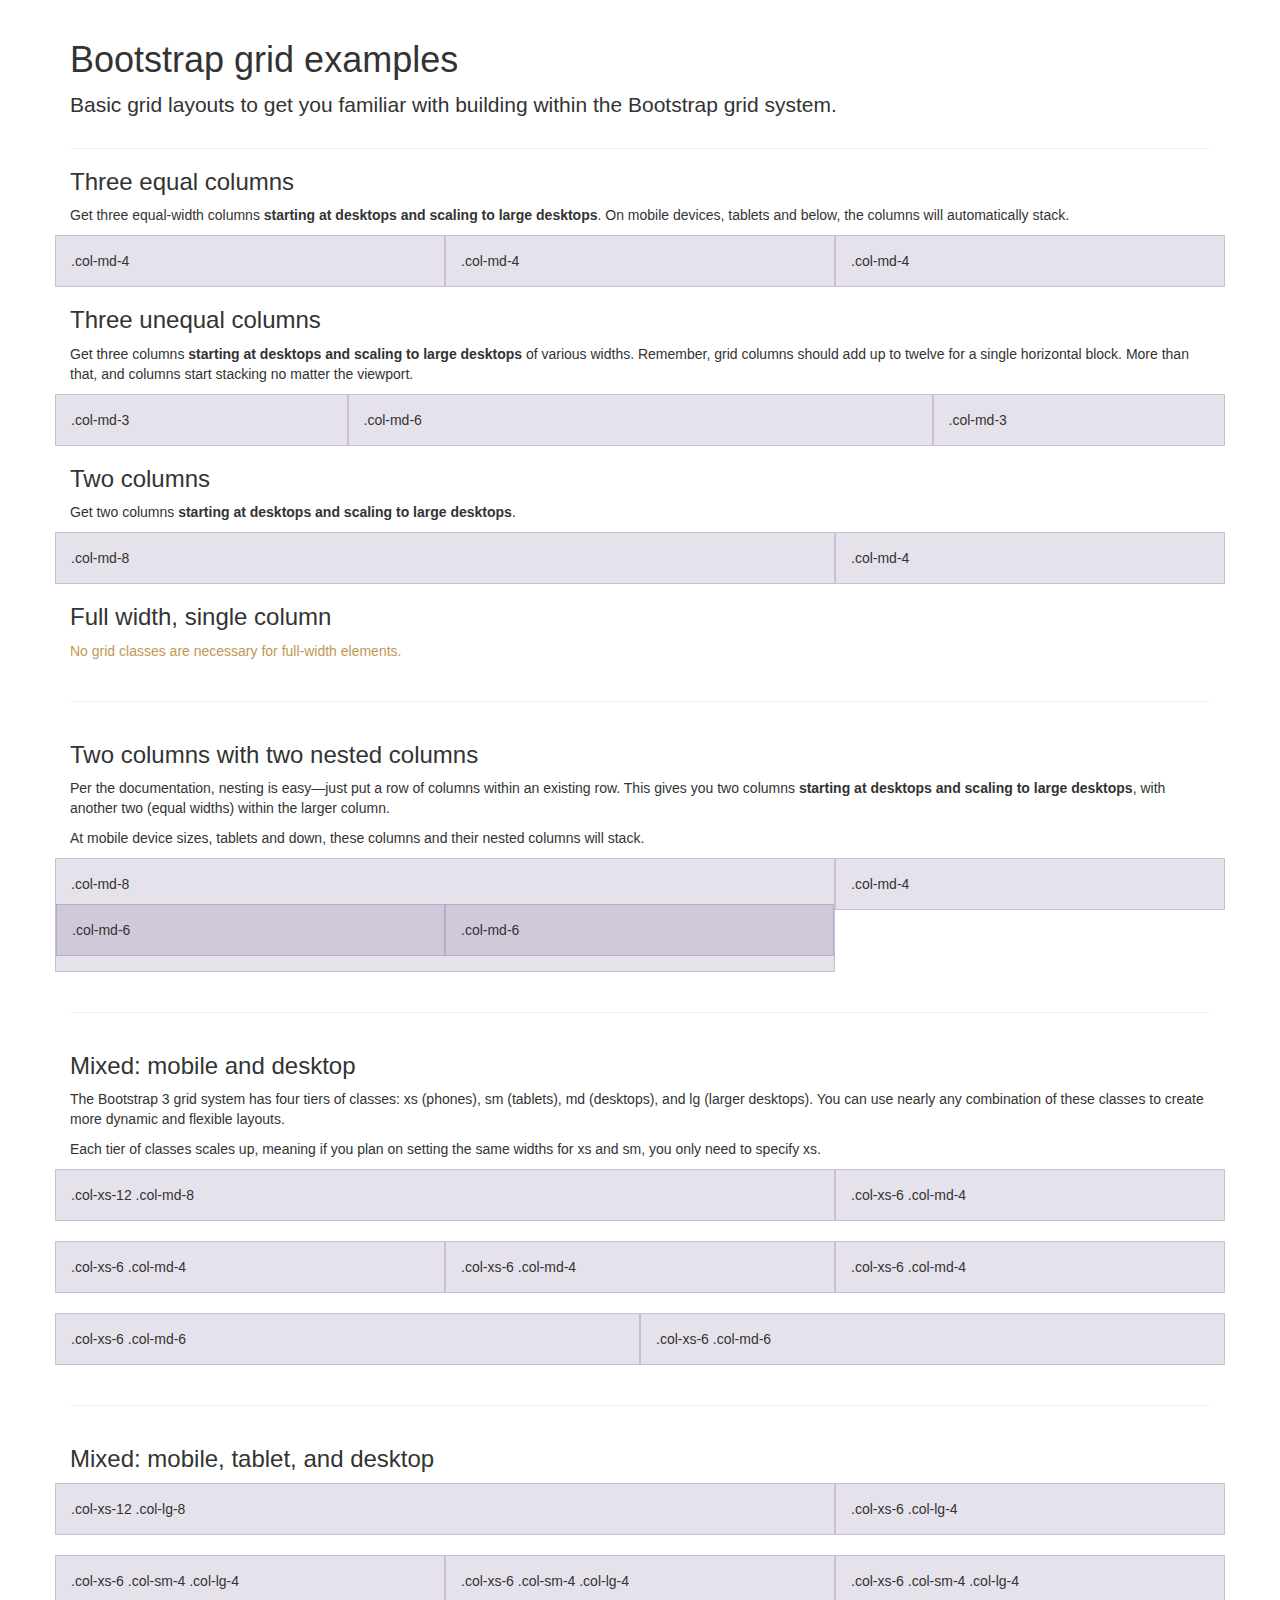
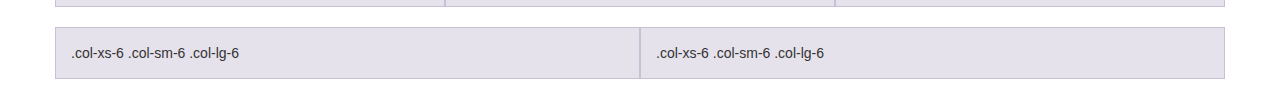
<file: bootstrap/bootstrap-3.0.0/examples/grid/index.html>
<!DOCTYPE html>
<html lang="en">
  <head>
    <meta charset="utf-8">
    <meta name="viewport" content="width=device-width, initial-scale=1.0">
    <meta name="description" content="">
    <meta name="author" content="">
    <link rel="shortcut icon" href="../../assets/ico/favicon.png">

    <title>Grid Template for Bootstrap</title>

    <!-- Bootstrap core CSS -->
    <link href="../../dist/css/bootstrap.css" rel="stylesheet">

    <!-- Custom styles for this template -->
    <link href="grid.css" rel="stylesheet">

    <!-- HTML5 shim and Respond.js IE8 support of HTML5 elements and media queries -->
    <!--[if lt IE 9]>
      <script src="../../assets/js/html5shiv.js"></script>
      <script src="../../assets/js/respond.min.js"></script>
    <![endif]-->
  </head>

  <body>
    <div class="container">

      <div class="page-header">
        <h1>Bootstrap grid examples</h1>
        <p class="lead">Basic grid layouts to get you familiar with building within the Bootstrap grid system.</p>
      </div>

      <h3>Three equal columns</h3>
      <p>Get three equal-width columns <strong>starting at desktops and scaling to large desktops</strong>. On mobile devices, tablets and below, the columns will automatically stack.</p>
      <div class="row">
        <div class="col-md-4">.col-md-4</div>
        <div class="col-md-4">.col-md-4</div>
        <div class="col-md-4">.col-md-4</div>
      </div>

      <h3>Three unequal columns</h3>
      <p>Get three columns <strong>starting at desktops and scaling to large desktops</strong> of various widths. Remember, grid columns should add up to twelve for a single horizontal block. More than that, and columns start stacking no matter the viewport.</p>
      <div class="row">
        <div class="col-md-3">.col-md-3</div>
        <div class="col-md-6">.col-md-6</div>
        <div class="col-md-3">.col-md-3</div>
      </div>

      <h3>Two columns</h3>
      <p>Get two columns <strong>starting at desktops and scaling to large desktops</strong>.</p>
      <div class="row">
        <div class="col-md-8">.col-md-8</div>
        <div class="col-md-4">.col-md-4</div>
      </div>

      <h3>Full width, single column</h3>
      <p class="text-warning">No grid classes are necessary for full-width elements.</p>

      <hr>

      <h3>Two columns with two nested columns</h3>
      <p>Per the documentation, nesting is easy—just put a row of columns within an existing row. This gives you two columns <strong>starting at desktops and scaling to large desktops</strong>, with another two (equal widths) within the larger column.</p>
      <p>At mobile device sizes, tablets and down, these columns and their nested columns will stack.</p>
      <div class="row">
        <div class="col-md-8">
          .col-md-8
          <div class="row">
            <div class="col-md-6">.col-md-6</div>
            <div class="col-md-6">.col-md-6</div>
          </div>
        </div>
        <div class="col-md-4">.col-md-4</div>
      </div>

      <hr>

      <h3>Mixed: mobile and desktop</h3>
      <p>The Bootstrap 3 grid system has four tiers of classes: xs (phones), sm (tablets), md (desktops), and lg (larger desktops). You can use nearly any combination of these classes to create more dynamic and flexible layouts.</p>
      <p>Each tier of classes scales up, meaning if you plan on setting the same widths for xs and sm, you only need to specify xs.</p>
      <div class="row">
        <div class="col-xs-12 col-md-8">.col-xs-12 .col-md-8</div>
        <div class="col-xs-6 col-md-4">.col-xs-6 .col-md-4</div>
      </div>
      <div class="row">
        <div class="col-xs-6 col-md-4">.col-xs-6 .col-md-4</div>
        <div class="col-xs-6 col-md-4">.col-xs-6 .col-md-4</div>
        <div class="col-xs-6 col-md-4">.col-xs-6 .col-md-4</div>
      </div>
      <div class="row">
        <div class="col-xs-6 col-md-6">.col-xs-6 .col-md-6</div>
        <div class="col-xs-6 col-md-6">.col-xs-6 .col-md-6</div>
      </div>

      <hr>

      <h3>Mixed: mobile, tablet, and desktop</h3>
      <p></p>
      <div class="row">
        <div class="col-xs-12 col-sm-8 col-lg-8">.col-xs-12 .col-lg-8</div>
        <div class="col-xs-6 col-sm-4 col-lg-4">.col-xs-6 .col-lg-4</div>
      </div>
      <div class="row">
        <div class="col-xs-6 col-sm-4 col-lg-4">.col-xs-6 .col-sm-4 .col-lg-4</div>
        <div class="col-xs-6 col-sm-4 col-lg-4">.col-xs-6 .col-sm-4 .col-lg-4</div>
        <div class="col-xs-6 col-sm-4 col-lg-4">.col-xs-6 .col-sm-4 .col-lg-4</div>
      </div>
      <div class="row">
        <div class="col-xs-6 col-sm-6 col-lg-6">.col-xs-6 .col-sm-6 .col-lg-6</div>
        <div class="col-xs-6 col-sm-6 col-lg-6">.col-xs-6 .col-sm-6 .col-lg-6</div>
      </div>

    </div> <!-- /container -->


    <!-- Bootstrap core JavaScript
    ================================================== -->
    <!-- Placed at the end of the document so the pages load faster -->
  </body>
</html>
</file>
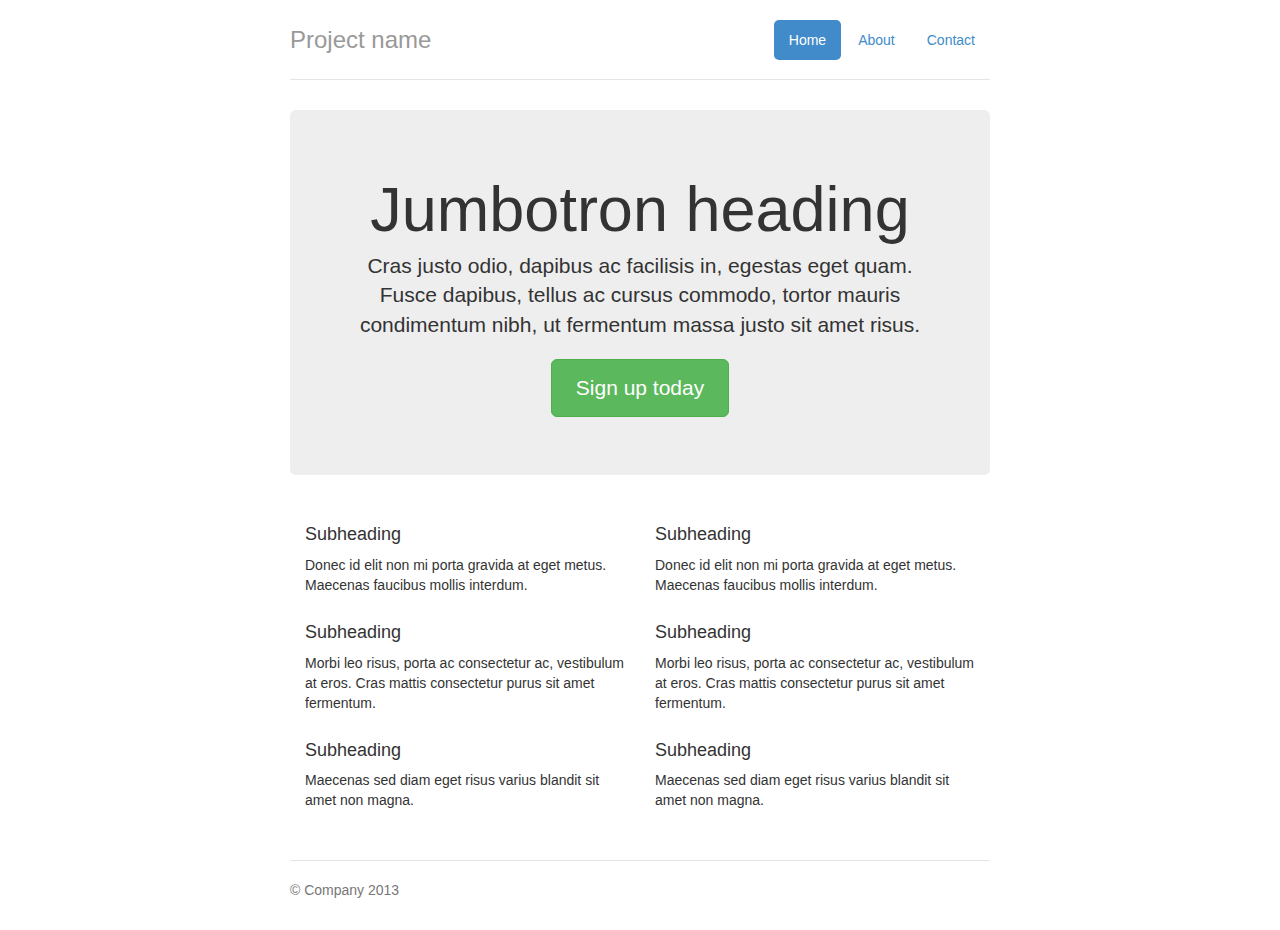
<file: bootstrap/bootstrap-3.0.0/examples/jumbotron-narrow/index.html>
<!DOCTYPE html>
<html lang="en">
  <head>
    <meta charset="utf-8">
    <meta name="viewport" content="width=device-width, initial-scale=1.0">
    <meta name="description" content="">
    <meta name="author" content="">
    <link rel="shortcut icon" href="../../assets/ico/favicon.png">

    <title>Narrow Jumbotron Template for Bootstrap</title>

    <!-- Bootstrap core CSS -->
    <link href="../../dist/css/bootstrap.css" rel="stylesheet">

    <!-- Custom styles for this template -->
    <link href="jumbotron-narrow.css" rel="stylesheet">

    <!-- HTML5 shim and Respond.js IE8 support of HTML5 elements and media queries -->
    <!--[if lt IE 9]>
      <script src="../../assets/js/html5shiv.js"></script>
      <script src="../../assets/js/respond.min.js"></script>
    <![endif]-->
  </head>

  <body>

    <div class="container">
      <div class="header">
        <ul class="nav nav-pills pull-right">
          <li class="active"><a href="#">Home</a></li>
          <li><a href="#">About</a></li>
          <li><a href="#">Contact</a></li>
        </ul>
        <h3 class="text-muted">Project name</h3>
      </div>

      <div class="jumbotron">
        <h1>Jumbotron heading</h1>
        <p class="lead">Cras justo odio, dapibus ac facilisis in, egestas eget quam. Fusce dapibus, tellus ac cursus commodo, tortor mauris condimentum nibh, ut fermentum massa justo sit amet risus.</p>
        <p><a class="btn btn-lg btn-success" href="#">Sign up today</a></p>
      </div>

      <div class="row marketing">
        <div class="col-lg-6">
          <h4>Subheading</h4>
          <p>Donec id elit non mi porta gravida at eget metus. Maecenas faucibus mollis interdum.</p>

          <h4>Subheading</h4>
          <p>Morbi leo risus, porta ac consectetur ac, vestibulum at eros. Cras mattis consectetur purus sit amet fermentum.</p>

          <h4>Subheading</h4>
          <p>Maecenas sed diam eget risus varius blandit sit amet non magna.</p>
        </div>

        <div class="col-lg-6">
          <h4>Subheading</h4>
          <p>Donec id elit non mi porta gravida at eget metus. Maecenas faucibus mollis interdum.</p>

          <h4>Subheading</h4>
          <p>Morbi leo risus, porta ac consectetur ac, vestibulum at eros. Cras mattis consectetur purus sit amet fermentum.</p>

          <h4>Subheading</h4>
          <p>Maecenas sed diam eget risus varius blandit sit amet non magna.</p>
        </div>
      </div>

      <div class="footer">
        <p>&copy; Company 2013</p>
      </div>

    </div> <!-- /container -->


    <!-- Bootstrap core JavaScript
    ================================================== -->
    <!-- Placed at the end of the document so the pages load faster -->
  </body>
</html>
</file>
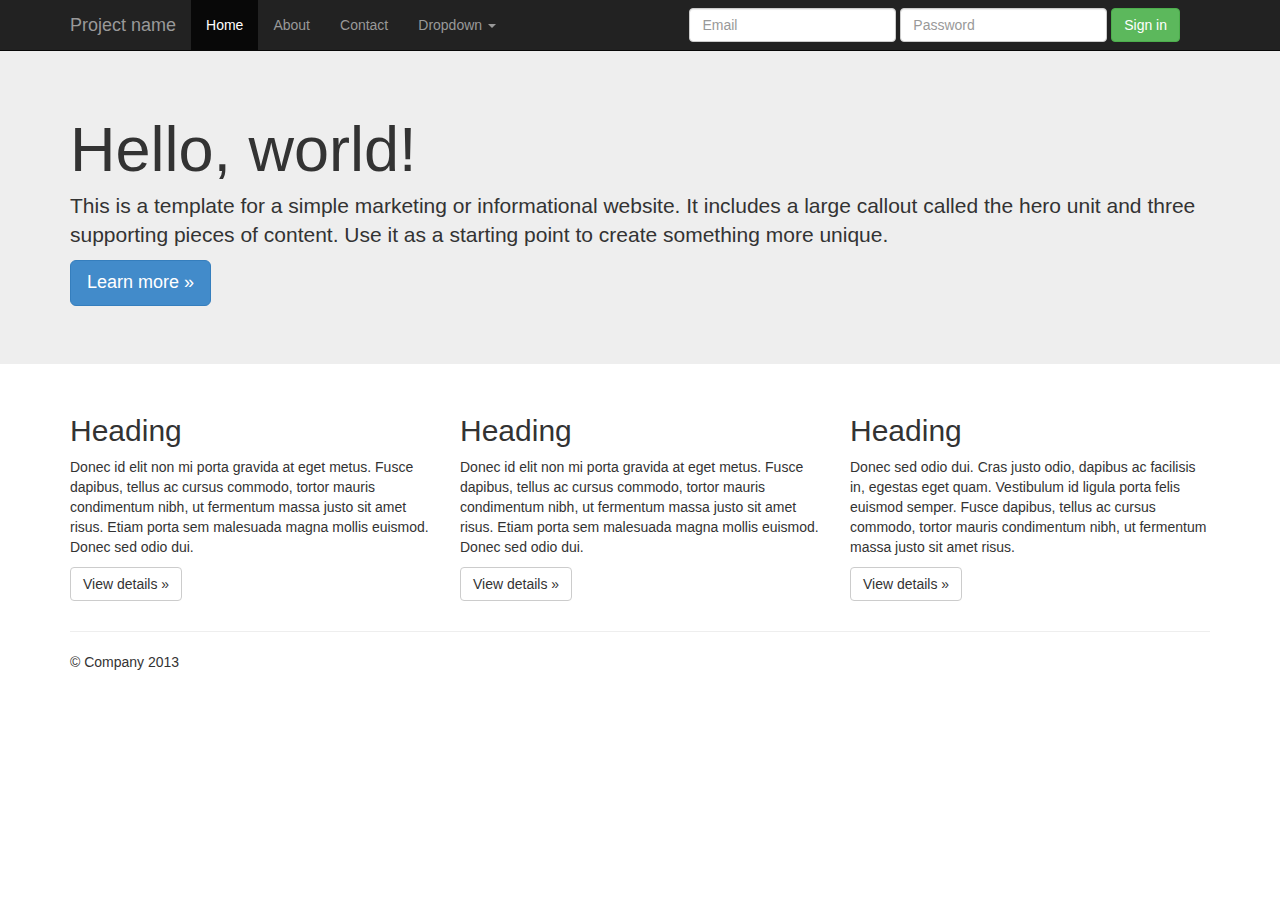
<file: bootstrap/bootstrap-3.0.0/examples/jumbotron/index.html>
<!DOCTYPE html>
<html lang="en">
  <head>
    <meta charset="utf-8">
    <meta name="viewport" content="width=device-width, initial-scale=1.0">
    <meta name="description" content="">
    <meta name="author" content="">
    <link rel="shortcut icon" href="../../assets/ico/favicon.png">

    <title>Jumbotron Template for Bootstrap</title>

    <!-- Bootstrap core CSS -->
    <link href="../../dist/css/bootstrap.css" rel="stylesheet">

    <!-- Custom styles for this template -->
    <link href="jumbotron.css" rel="stylesheet">

    <!-- HTML5 shim and Respond.js IE8 support of HTML5 elements and media queries -->
    <!--[if lt IE 9]>
      <script src="../../assets/js/html5shiv.js"></script>
      <script src="../../assets/js/respond.min.js"></script>
    <![endif]-->
  </head>

  <body>

    <div class="navbar navbar-inverse navbar-fixed-top">
      <div class="container">
        <div class="navbar-header">
          <button type="button" class="navbar-toggle" data-toggle="collapse" data-target=".navbar-collapse">
            <span class="icon-bar"></span>
            <span class="icon-bar"></span>
            <span class="icon-bar"></span>
          </button>
          <a class="navbar-brand" href="#">Project name</a>
        </div>
        <div class="navbar-collapse collapse">
          <ul class="nav navbar-nav">
            <li class="active"><a href="#">Home</a></li>
            <li><a href="#about">About</a></li>
            <li><a href="#contact">Contact</a></li>
            <li class="dropdown">
              <a href="#" class="dropdown-toggle" data-toggle="dropdown">Dropdown <b class="caret"></b></a>
              <ul class="dropdown-menu">
                <li><a href="#">Action</a></li>
                <li><a href="#">Another action</a></li>
                <li><a href="#">Something else here</a></li>
                <li class="divider"></li>
                <li class="dropdown-header">Nav header</li>
                <li><a href="#">Separated link</a></li>
                <li><a href="#">One more separated link</a></li>
              </ul>
            </li>
          </ul>
          <form class="navbar-form navbar-right">
            <div class="form-group">
              <input type="text" placeholder="Email" class="form-control">
            </div>
            <div class="form-group">
              <input type="password" placeholder="Password" class="form-control">
            </div>
            <button type="submit" class="btn btn-success">Sign in</button>
          </form>
        </div><!--/.navbar-collapse -->
      </div>
    </div>

    <!-- Main jumbotron for a primary marketing message or call to action -->
    <div class="jumbotron">
      <div class="container">
        <h1>Hello, world!</h1>
        <p>This is a template for a simple marketing or informational website. It includes a large callout called the hero unit and three supporting pieces of content. Use it as a starting point to create something more unique.</p>
        <p><a class="btn btn-primary btn-lg">Learn more &raquo;</a></p>
      </div>
    </div>

    <div class="container">
      <!-- Example row of columns -->
      <div class="row">
        <div class="col-lg-4">
          <h2>Heading</h2>
          <p>Donec id elit non mi porta gravida at eget metus. Fusce dapibus, tellus ac cursus commodo, tortor mauris condimentum nibh, ut fermentum massa justo sit amet risus. Etiam porta sem malesuada magna mollis euismod. Donec sed odio dui. </p>
          <p><a class="btn btn-default" href="#">View details &raquo;</a></p>
        </div>
        <div class="col-lg-4">
          <h2>Heading</h2>
          <p>Donec id elit non mi porta gravida at eget metus. Fusce dapibus, tellus ac cursus commodo, tortor mauris condimentum nibh, ut fermentum massa justo sit amet risus. Etiam porta sem malesuada magna mollis euismod. Donec sed odio dui. </p>
          <p><a class="btn btn-default" href="#">View details &raquo;</a></p>
       </div>
        <div class="col-lg-4">
          <h2>Heading</h2>
          <p>Donec sed odio dui. Cras justo odio, dapibus ac facilisis in, egestas eget quam. Vestibulum id ligula porta felis euismod semper. Fusce dapibus, tellus ac cursus commodo, tortor mauris condimentum nibh, ut fermentum massa justo sit amet risus.</p>
          <p><a class="btn btn-default" href="#">View details &raquo;</a></p>
        </div>
      </div>

      <hr>

      <footer>
        <p>&copy; Company 2013</p>
      </footer>
    </div> <!-- /container -->


    <!-- Bootstrap core JavaScript
    ================================================== -->
    <!-- Placed at the end of the document so the pages load faster -->
    <script src="../../assets/js/jquery.js"></script>
    <script src="../../dist/js/bootstrap.min.js"></script>
  </body>
</html>
</file>
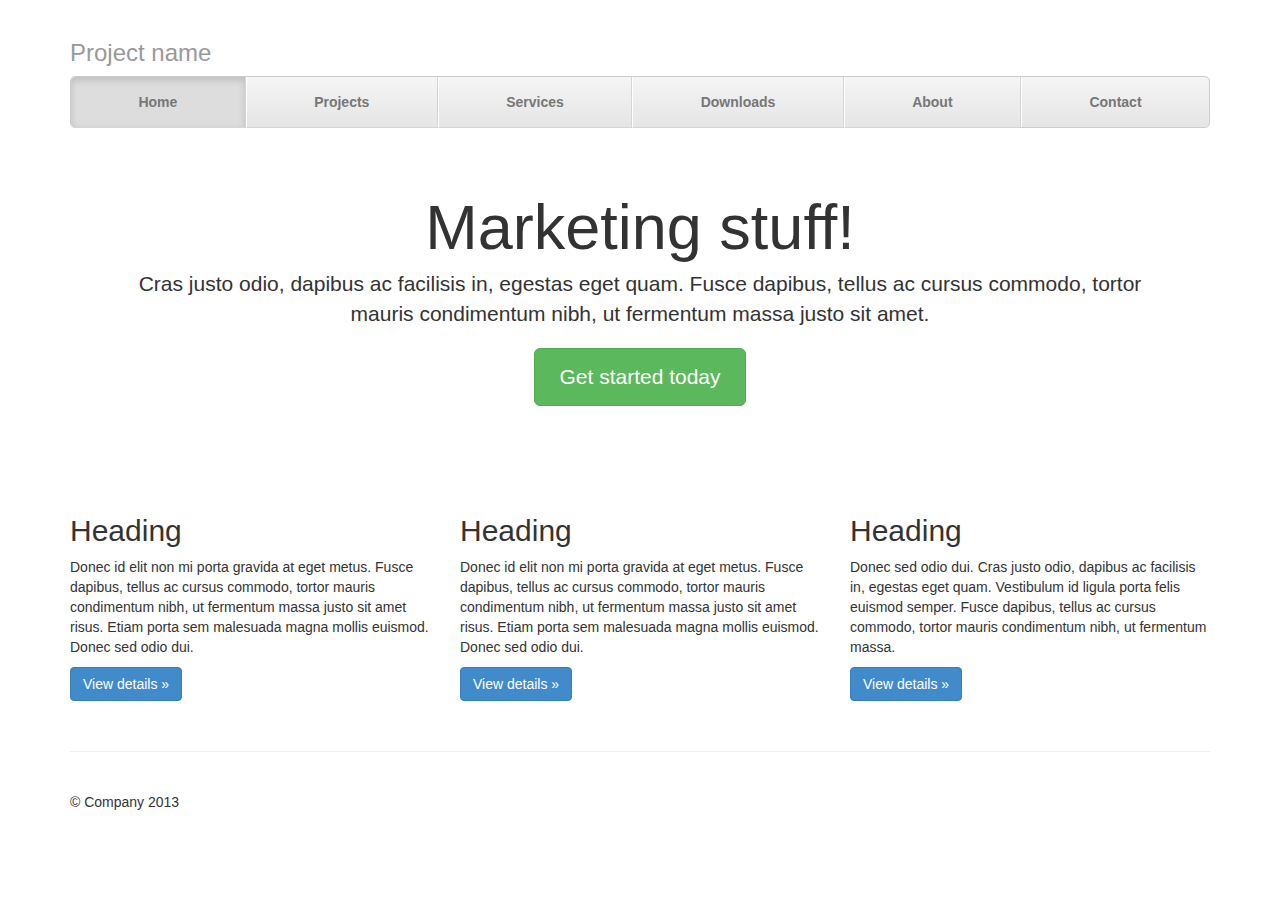
<file: bootstrap/bootstrap-3.0.0/examples/justified-nav/index.html>
<!DOCTYPE html>
<html lang="en">
  <head>
    <meta charset="utf-8">
    <meta name="viewport" content="width=device-width, initial-scale=1.0">
    <meta name="description" content="">
    <meta name="author" content="">
    <link rel="shortcut icon" href="../../assets/ico/favicon.png">

    <title>Justified Nav Template for Bootstrap</title>

    <!-- Bootstrap core CSS -->
    <link href="../../dist/css/bootstrap.css" rel="stylesheet">

    <!-- Custom styles for this template -->
    <link href="justified-nav.css" rel="stylesheet">

    <!-- HTML5 shim and Respond.js IE8 support of HTML5 elements and media queries -->
    <!--[if lt IE 9]>
      <script src="../../assets/js/html5shiv.js"></script>
      <script src="../../assets/js/respond.min.js"></script>
    <![endif]-->
  </head>

  <body>

    <div class="container">

      <div class="masthead">
        <h3 class="text-muted">Project name</h3>
        <ul class="nav nav-justified">
          <li class="active"><a href="#">Home</a></li>
          <li><a href="#">Projects</a></li>
          <li><a href="#">Services</a></li>
          <li><a href="#">Downloads</a></li>
          <li><a href="#">About</a></li>
          <li><a href="#">Contact</a></li>
        </ul>
      </div>

      <!-- Jumbotron -->
      <div class="jumbotron">
        <h1>Marketing stuff!</h1>
        <p class="lead">Cras justo odio, dapibus ac facilisis in, egestas eget quam. Fusce dapibus, tellus ac cursus commodo, tortor mauris condimentum nibh, ut fermentum massa justo sit amet.</p>
        <p><a class="btn btn-lg btn-success" href="#">Get started today</a></p>
      </div>

      <!-- Example row of columns -->
      <div class="row">
        <div class="col-lg-4">
          <h2>Heading</h2>
          <p>Donec id elit non mi porta gravida at eget metus. Fusce dapibus, tellus ac cursus commodo, tortor mauris condimentum nibh, ut fermentum massa justo sit amet risus. Etiam porta sem malesuada magna mollis euismod. Donec sed odio dui. </p>
          <p><a class="btn btn-primary" href="#">View details &raquo;</a></p>
        </div>
        <div class="col-lg-4">
          <h2>Heading</h2>
          <p>Donec id elit non mi porta gravida at eget metus. Fusce dapibus, tellus ac cursus commodo, tortor mauris condimentum nibh, ut fermentum massa justo sit amet risus. Etiam porta sem malesuada magna mollis euismod. Donec sed odio dui. </p>
          <p><a class="btn btn-primary" href="#">View details &raquo;</a></p>
       </div>
        <div class="col-lg-4">
          <h2>Heading</h2>
          <p>Donec sed odio dui. Cras justo odio, dapibus ac facilisis in, egestas eget quam. Vestibulum id ligula porta felis euismod semper. Fusce dapibus, tellus ac cursus commodo, tortor mauris condimentum nibh, ut fermentum massa.</p>
          <p><a class="btn btn-primary" href="#">View details &raquo;</a></p>
        </div>
      </div>

      <!-- Site footer -->
      <div class="footer">
        <p>&copy; Company 2013</p>
      </div>

    </div> <!-- /container -->


    <!-- Bootstrap core JavaScript
    ================================================== -->
    <!-- Placed at the end of the document so the pages load faster -->
  </body>
</html>
</file>
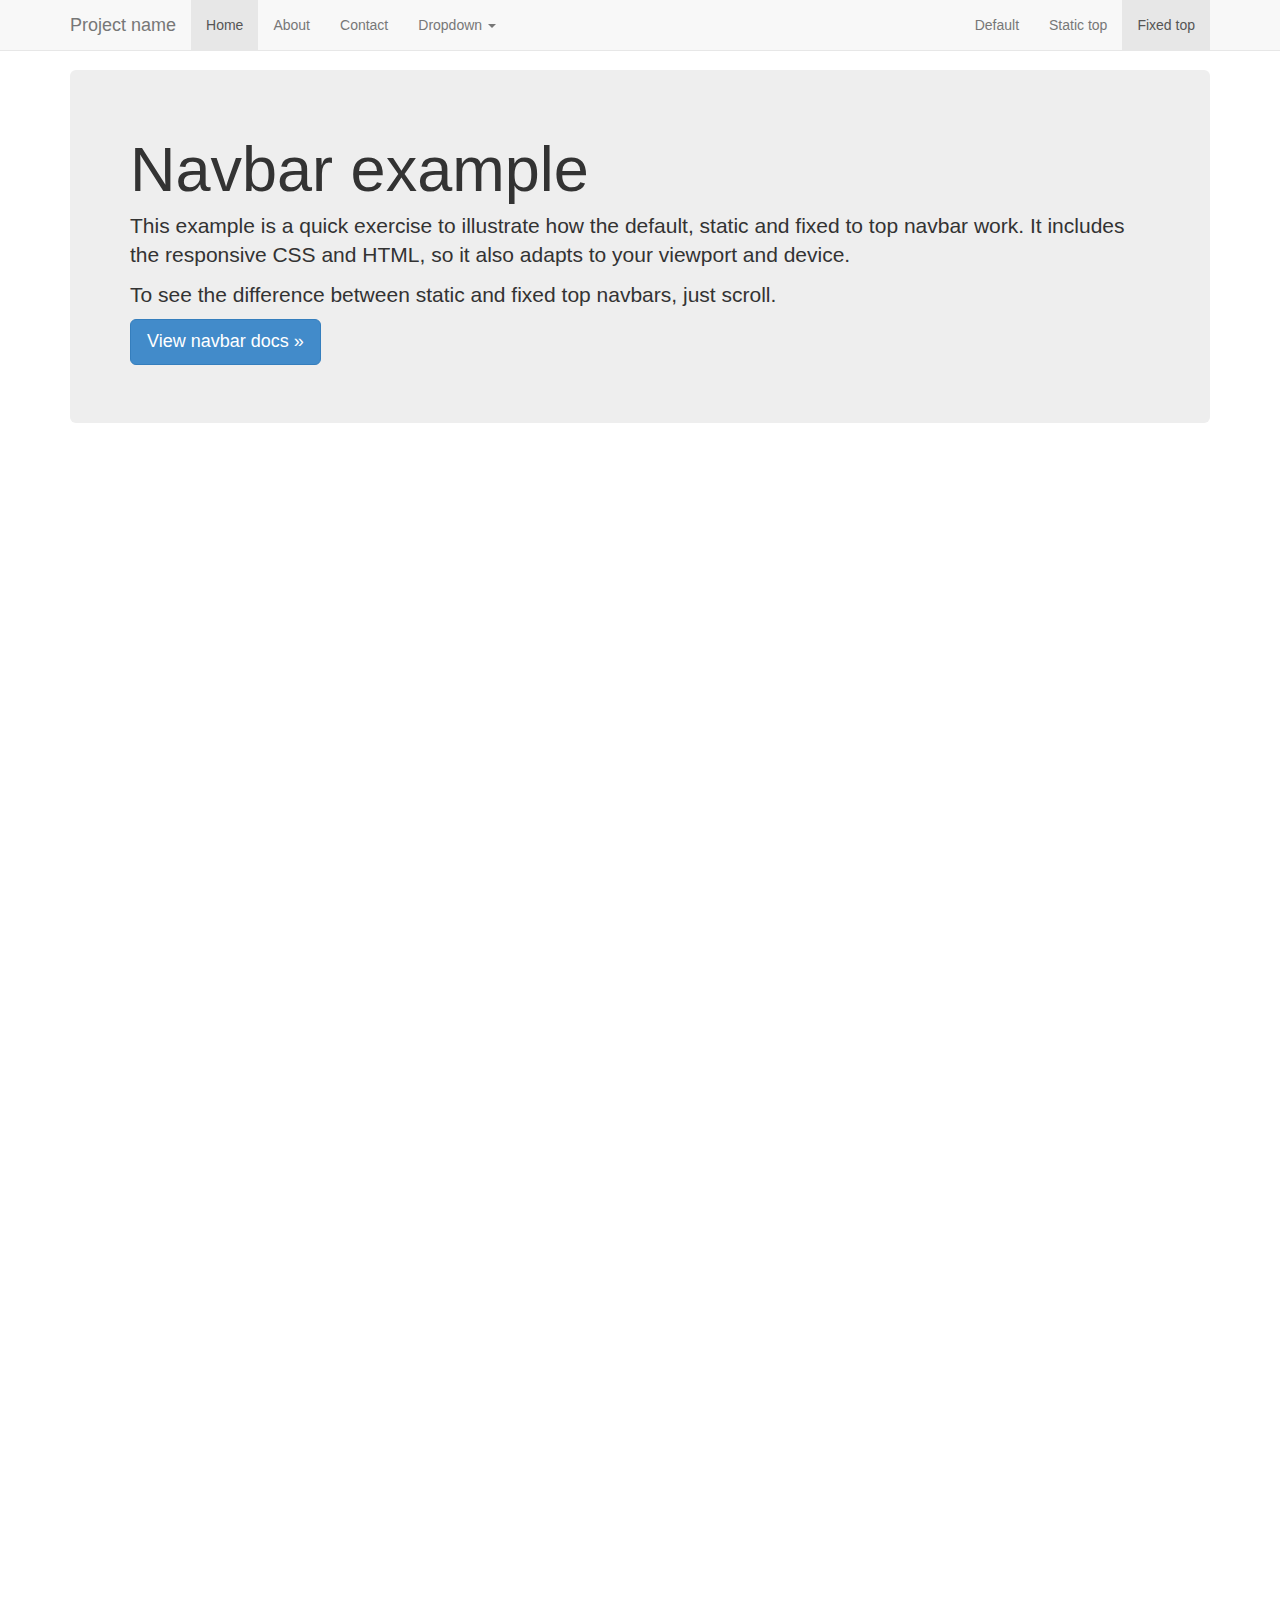
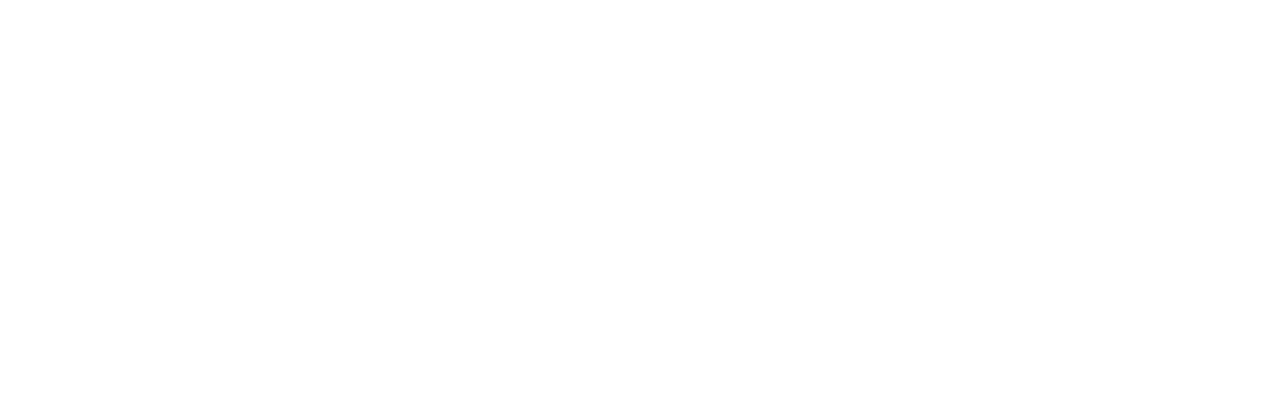
<file: bootstrap/bootstrap-3.0.0/examples/navbar-fixed-top/index.html>
<!DOCTYPE html>
<html lang="en">
  <head>
    <meta charset="utf-8">
    <meta name="viewport" content="width=device-width, initial-scale=1.0">
    <meta name="description" content="">
    <meta name="author" content="">
    <link rel="shortcut icon" href="../../assets/ico/favicon.png">

    <title>Fixed Top Navbar Example for Bootstrap</title>

    <!-- Bootstrap core CSS -->
    <link href="../../dist/css/bootstrap.css" rel="stylesheet">

    <!-- Custom styles for this template -->
    <link href="navbar-fixed-top.css" rel="stylesheet">

    <!-- HTML5 shim and Respond.js IE8 support of HTML5 elements and media queries -->
    <!--[if lt IE 9]>
      <script src="../../assets/js/html5shiv.js"></script>
      <script src="../../assets/js/respond.min.js"></script>
    <![endif]-->
  </head>

  <body>

    <!-- Fixed navbar -->
    <div class="navbar navbar-default navbar-fixed-top">
      <div class="container">
        <div class="navbar-header">
          <button type="button" class="navbar-toggle" data-toggle="collapse" data-target=".navbar-collapse">
            <span class="icon-bar"></span>
            <span class="icon-bar"></span>
            <span class="icon-bar"></span>
          </button>
          <a class="navbar-brand" href="#">Project name</a>
        </div>
        <div class="navbar-collapse collapse">
          <ul class="nav navbar-nav">
            <li class="active"><a href="#">Home</a></li>
            <li><a href="#about">About</a></li>
            <li><a href="#contact">Contact</a></li>
            <li class="dropdown">
              <a href="#" class="dropdown-toggle" data-toggle="dropdown">Dropdown <b class="caret"></b></a>
              <ul class="dropdown-menu">
                <li><a href="#">Action</a></li>
                <li><a href="#">Another action</a></li>
                <li><a href="#">Something else here</a></li>
                <li class="divider"></li>
                <li class="dropdown-header">Nav header</li>
                <li><a href="#">Separated link</a></li>
                <li><a href="#">One more separated link</a></li>
              </ul>
            </li>
          </ul>
          <ul class="nav navbar-nav navbar-right">
            <li><a href="../navbar/">Default</a></li>
            <li><a href="../navbar-static-top/">Static top</a></li>
            <li class="active"><a href="./">Fixed top</a></li>
          </ul>
        </div><!--/.nav-collapse -->
      </div>
    </div>

    <div class="container">

      <!-- Main component for a primary marketing message or call to action -->
      <div class="jumbotron">
        <h1>Navbar example</h1>
        <p>This example is a quick exercise to illustrate how the default, static and fixed to top navbar work. It includes the responsive CSS and HTML, so it also adapts to your viewport and device.</p>
        <p>To see the difference between static and fixed top navbars, just scroll.</p>
        <p>
          <a class="btn btn-lg btn-primary" href="../../components/#navbar">View navbar docs &raquo;</a>
        </p>
      </div>

    </div> <!-- /container -->


    <!-- Bootstrap core JavaScript
    ================================================== -->
    <!-- Placed at the end of the document so the pages load faster -->
    <script src="../../assets/js/jquery.js"></script>
    <script src="../../dist/js/bootstrap.min.js"></script>
  </body>
</html>
</file>
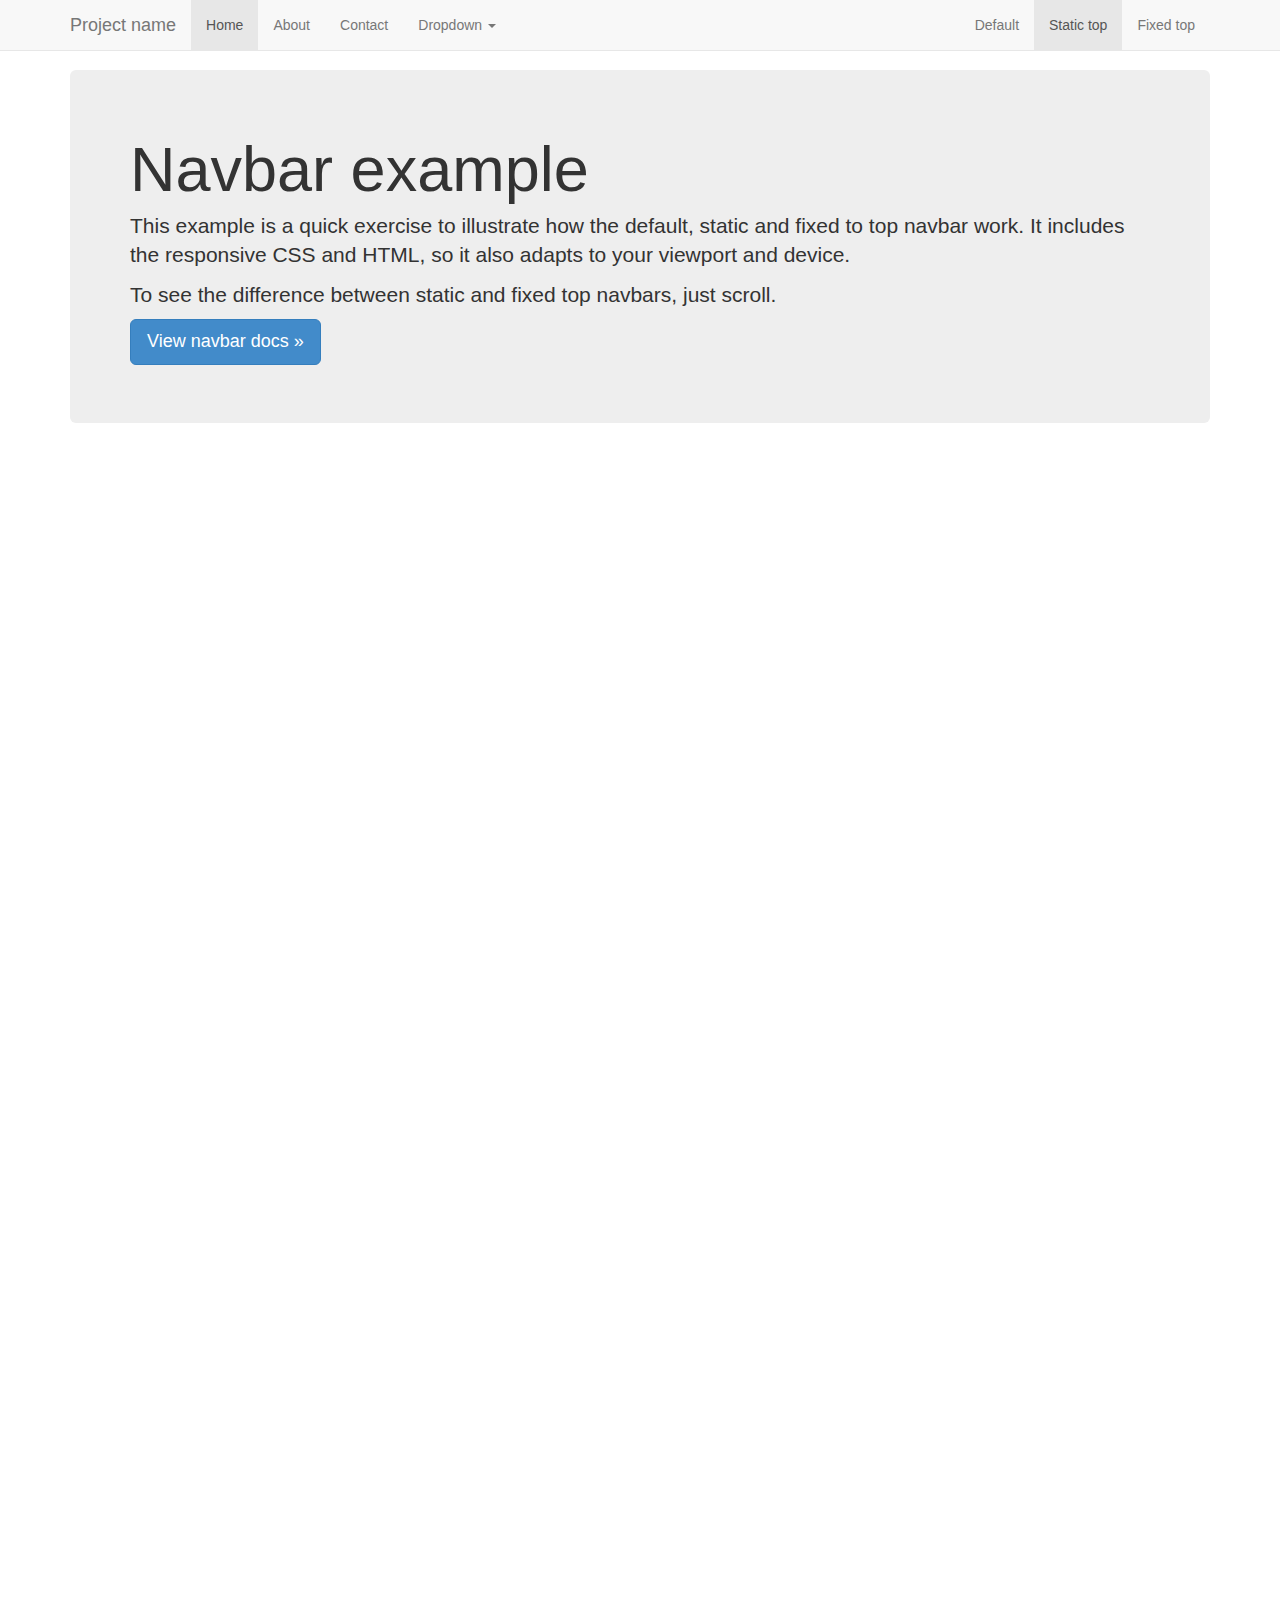
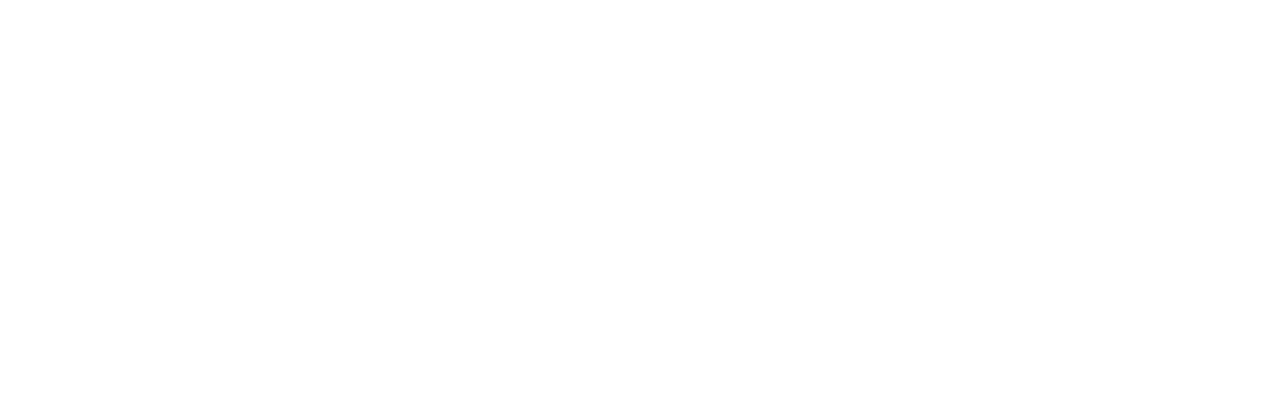
<file: bootstrap/bootstrap-3.0.0/examples/navbar-static-top/index.html>
<!DOCTYPE html>
<html lang="en">
  <head>
    <meta charset="utf-8">
    <meta name="viewport" content="width=device-width, initial-scale=1.0">
    <meta name="description" content="">
    <meta name="author" content="">
    <link rel="shortcut icon" href="../../assets/ico/favicon.png">

    <title>Static Top Navbar Example for Bootstrap</title>

    <!-- Bootstrap core CSS -->
    <link href="../../dist/css/bootstrap.css" rel="stylesheet">

    <!-- Custom styles for this template -->
    <link href="navbar-static-top.css" rel="stylesheet">

    <!-- HTML5 shim and Respond.js IE8 support of HTML5 elements and media queries -->
    <!--[if lt IE 9]>
      <script src="../../assets/js/html5shiv.js"></script>
      <script src="../../assets/js/respond.min.js"></script>
    <![endif]-->
  </head>

  <body>

    <!-- Static navbar -->
    <div class="navbar navbar-default navbar-static-top">
      <div class="container">
        <div class="navbar-header">
          <button type="button" class="navbar-toggle" data-toggle="collapse" data-target=".navbar-collapse">
            <span class="icon-bar"></span>
            <span class="icon-bar"></span>
            <span class="icon-bar"></span>
          </button>
          <a class="navbar-brand" href="#">Project name</a>
        </div>
        <div class="navbar-collapse collapse">
          <ul class="nav navbar-nav">
            <li class="active"><a href="#">Home</a></li>
            <li><a href="#about">About</a></li>
            <li><a href="#contact">Contact</a></li>
            <li class="dropdown">
              <a href="#" class="dropdown-toggle" data-toggle="dropdown">Dropdown <b class="caret"></b></a>
              <ul class="dropdown-menu">
                <li><a href="#">Action</a></li>
                <li><a href="#">Another action</a></li>
                <li><a href="#">Something else here</a></li>
                <li class="divider"></li>
                <li class="dropdown-header">Nav header</li>
                <li><a href="#">Separated link</a></li>
                <li><a href="#">One more separated link</a></li>
              </ul>
            </li>
          </ul>
          <ul class="nav navbar-nav navbar-right">
            <li><a href="../navbar/">Default</a></li>
            <li class="active"><a href="./">Static top</a></li>
            <li><a href="../navbar-fixed-top/">Fixed top</a></li>
          </ul>
        </div><!--/.nav-collapse -->
      </div>
    </div>


    <div class="container">

      <!-- Main component for a primary marketing message or call to action -->
      <div class="jumbotron">
        <h1>Navbar example</h1>
        <p>This example is a quick exercise to illustrate how the default, static and fixed to top navbar work. It includes the responsive CSS and HTML, so it also adapts to your viewport and device.</p>
        <p>To see the difference between static and fixed top navbars, just scroll.</p>
        <p>
          <a class="btn btn-lg btn-primary" href="../../components/#navbar">View navbar docs &raquo;</a>
        </p>
      </div>

    </div> <!-- /container -->


    <!-- Bootstrap core JavaScript
    ================================================== -->
    <!-- Placed at the end of the document so the pages load faster -->
    <script src="../../assets/js/jquery.js"></script>
    <script src="../../dist/js/bootstrap.min.js"></script>
  </body>
</html>
</file>
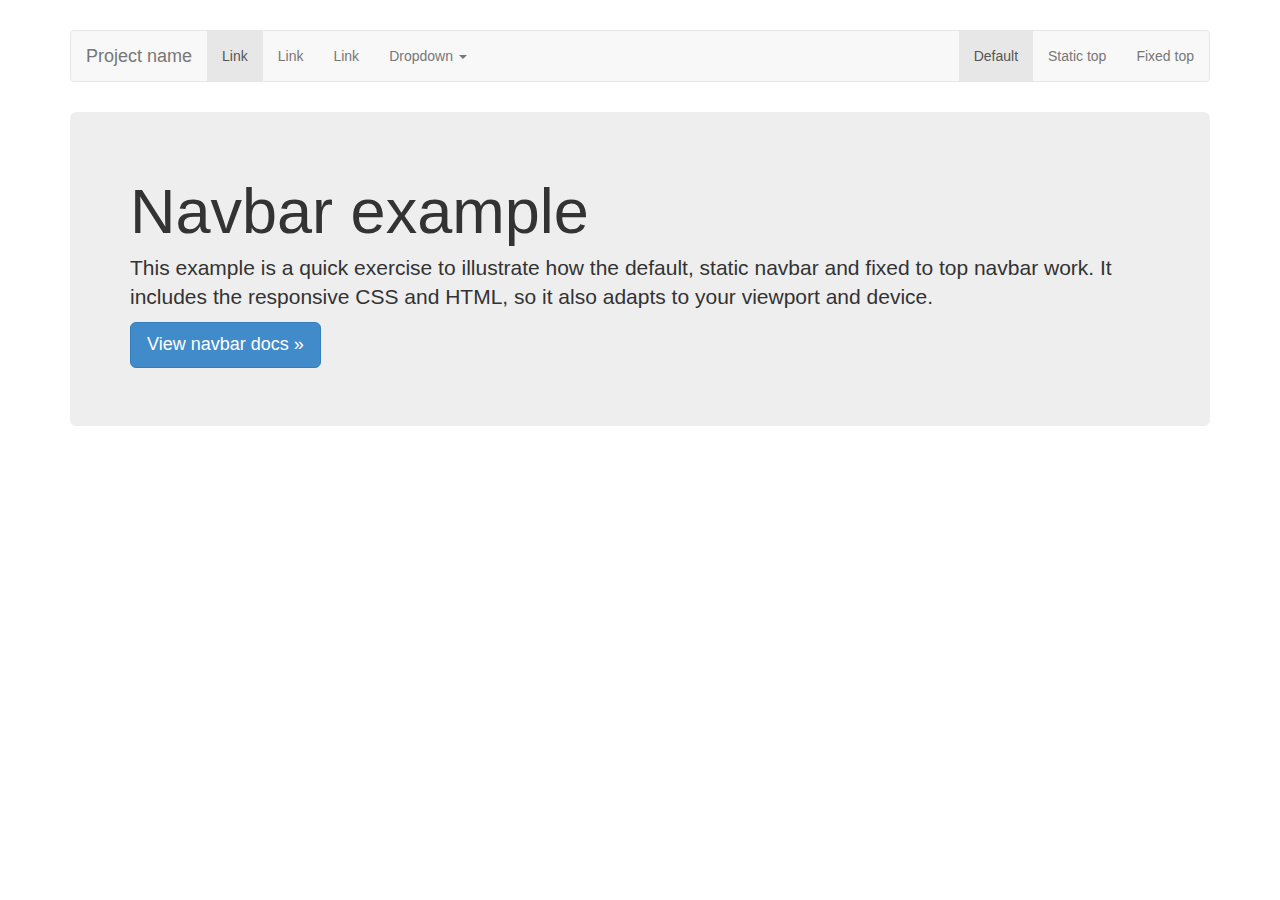
<file: bootstrap/bootstrap-3.0.0/examples/navbar/index.html>
<!DOCTYPE html>
<html lang="en">
  <head>
    <meta charset="utf-8">
    <meta name="viewport" content="width=device-width, initial-scale=1.0">
    <meta name="description" content="">
    <meta name="author" content="">
    <link rel="shortcut icon" href="../../assets/ico/favicon.png">

    <title>Navbar Template for Bootstrap</title>

    <!-- Bootstrap core CSS -->
    <link href="../../dist/css/bootstrap.css" rel="stylesheet">

    <!-- Custom styles for this template -->
    <link href="navbar.css" rel="stylesheet">

    <!-- HTML5 shim and Respond.js IE8 support of HTML5 elements and media queries -->
    <!--[if lt IE 9]>
      <script src="../../assets/js/html5shiv.js"></script>
      <script src="../../assets/js/respond.min.js"></script>
    <![endif]-->
  </head>

  <body>

    <div class="container">

      <!-- Static navbar -->
      <div class="navbar navbar-default">
        <div class="navbar-header">
          <button type="button" class="navbar-toggle" data-toggle="collapse" data-target=".navbar-collapse">
            <span class="icon-bar"></span>
            <span class="icon-bar"></span>
            <span class="icon-bar"></span>
          </button>
          <a class="navbar-brand" href="#">Project name</a>
        </div>
        <div class="navbar-collapse collapse">
          <ul class="nav navbar-nav">
            <li class="active"><a href="#">Link</a></li>
            <li><a href="#">Link</a></li>
            <li><a href="#">Link</a></li>
            <li class="dropdown">
              <a href="#" class="dropdown-toggle" data-toggle="dropdown">Dropdown <b class="caret"></b></a>
              <ul class="dropdown-menu">
                <li><a href="#">Action</a></li>
                <li><a href="#">Another action</a></li>
                <li><a href="#">Something else here</a></li>
                <li class="divider"></li>
                <li class="dropdown-header">Nav header</li>
                <li><a href="#">Separated link</a></li>
                <li><a href="#">One more separated link</a></li>
              </ul>
            </li>
          </ul>
          <ul class="nav navbar-nav navbar-right">
            <li class="active"><a href="./">Default</a></li>
            <li><a href="../navbar-static-top/">Static top</a></li>
            <li><a href="../navbar-fixed-top/">Fixed top</a></li>
          </ul>
        </div><!--/.nav-collapse -->
      </div>

      <!-- Main component for a primary marketing message or call to action -->
      <div class="jumbotron">
        <h1>Navbar example</h1>
        <p>This example is a quick exercise to illustrate how the default, static navbar and fixed to top navbar work. It includes the responsive CSS and HTML, so it also adapts to your viewport and device.</p>
        <p>
          <a class="btn btn-lg btn-primary" href="../../components/#navbar">View navbar docs &raquo;</a>
        </p>
      </div>

    </div> <!-- /container -->


    <!-- Bootstrap core JavaScript
    ================================================== -->
    <!-- Placed at the end of the document so the pages load faster -->
    <script src="../../assets/js/jquery.js"></script>
    <script src="../../dist/js/bootstrap.min.js"></script>
  </body>
</html>
</file>
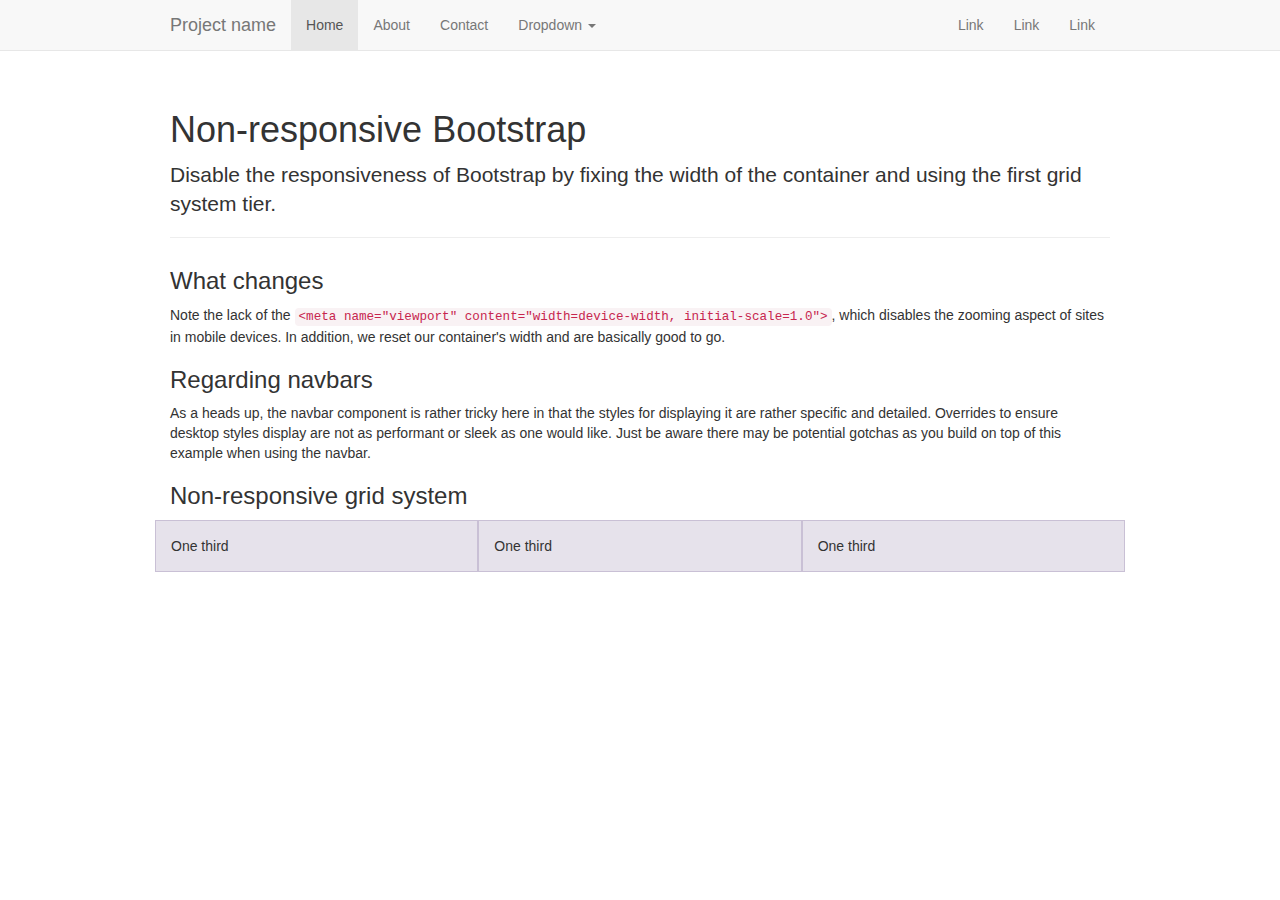
<file: bootstrap/bootstrap-3.0.0/examples/non-responsive/index.html>
<!DOCTYPE html>
<html lang="en">
  <head>
    <meta charset="utf-8">
    <meta name="description" content="">
    <meta name="author" content="">

    <!-- Note there is no responsive meta tag here -->

    <link rel="shortcut icon" href="../../assets/ico/favicon.png">

    <title>Non-responsive Template for Bootstrap</title>

    <!-- Bootstrap core CSS -->
    <link href="../../dist/css/bootstrap.css" rel="stylesheet">

    <!-- Custom styles for this template -->
    <link href="non-responsive.css" rel="stylesheet">

    <!-- HTML5 shim and Respond.js IE8 support of HTML5 elements and media queries -->
    <!--[if lt IE 9]>
      <script src="../../assets/js/html5shiv.js"></script>
      <script src="../../assets/js/respond.min.js"></script>
    <![endif]-->
  </head>

  <body>

    <!-- Fixed navbar -->
    <div class="navbar navbar-default navbar-fixed-top">
      <div class="container">
        <div class="navbar-header">
          <button type="button" class="navbar-toggle" data-toggle="collapse" data-target=".navbar-collapse">
            <span class="icon-bar"></span>
            <span class="icon-bar"></span>
            <span class="icon-bar"></span>
          </button>
          <a class="navbar-brand" href="#">Project name</a>
        </div>
        <div class="navbar-collapse collapse">
          <ul class="nav navbar-nav">
            <li class="active"><a href="#">Home</a></li>
            <li><a href="#about">About</a></li>
            <li><a href="#contact">Contact</a></li>
            <li class="dropdown">
              <a href="#" class="dropdown-toggle" data-toggle="dropdown">Dropdown <b class="caret"></b></a>
              <ul class="dropdown-menu">
                <li><a href="#">Action</a></li>
                <li><a href="#">Another action</a></li>
                <li><a href="#">Something else here</a></li>
                <li class="divider"></li>
                <li class="dropdown-header">Nav header</li>
                <li><a href="#">Separated link</a></li>
                <li><a href="#">One more separated link</a></li>
              </ul>
            </li>
          </ul>
          <ul class="nav navbar-nav navbar-right">
            <li><a href="#">Link</a></li>
            <li><a href="#">Link</a></li>
            <li><a href="#">Link</a></li>
          </ul>
        </div><!--/.nav-collapse -->
      </div>
    </div>

    <div class="container">

      <div class="page-header">
        <h1>Non-responsive Bootstrap</h1>
        <p class="lead">Disable the responsiveness of Bootstrap by fixing the width of the container and using the first grid system tier.</p>
      </div>

      <h3>What changes</h3>
      <p>Note the lack of the <code>&lt;meta name="viewport" content="width=device-width, initial-scale=1.0"&gt;</code>, which disables the zooming aspect of sites in mobile devices. In addition, we reset our container's width and are basically good to go.</p>

      <h3>Regarding navbars</h3>
      <p>As a heads up, the navbar component is rather tricky here in that the styles for displaying it are rather specific and detailed. Overrides to ensure desktop styles display are not as performant or sleek as one would like. Just be aware there may be potential gotchas as you build on top of this example when using the navbar.</p>

      <h3>Non-responsive grid system</h3>
      <div class="row">
        <div class="col-xs-4">One third</div>
        <div class="col-xs-4">One third</div>
        <div class="col-xs-4">One third</div>
      </div>

    </div> <!-- /container -->


    <!-- Bootstrap core JavaScript
    ================================================== -->
    <!-- Placed at the end of the document so the pages load faster -->
    <script src="../../assets/js/jquery.js"></script>
    <script src="../../dist/js/bootstrap.min.js"></script>
  </body>
</html>
</file>
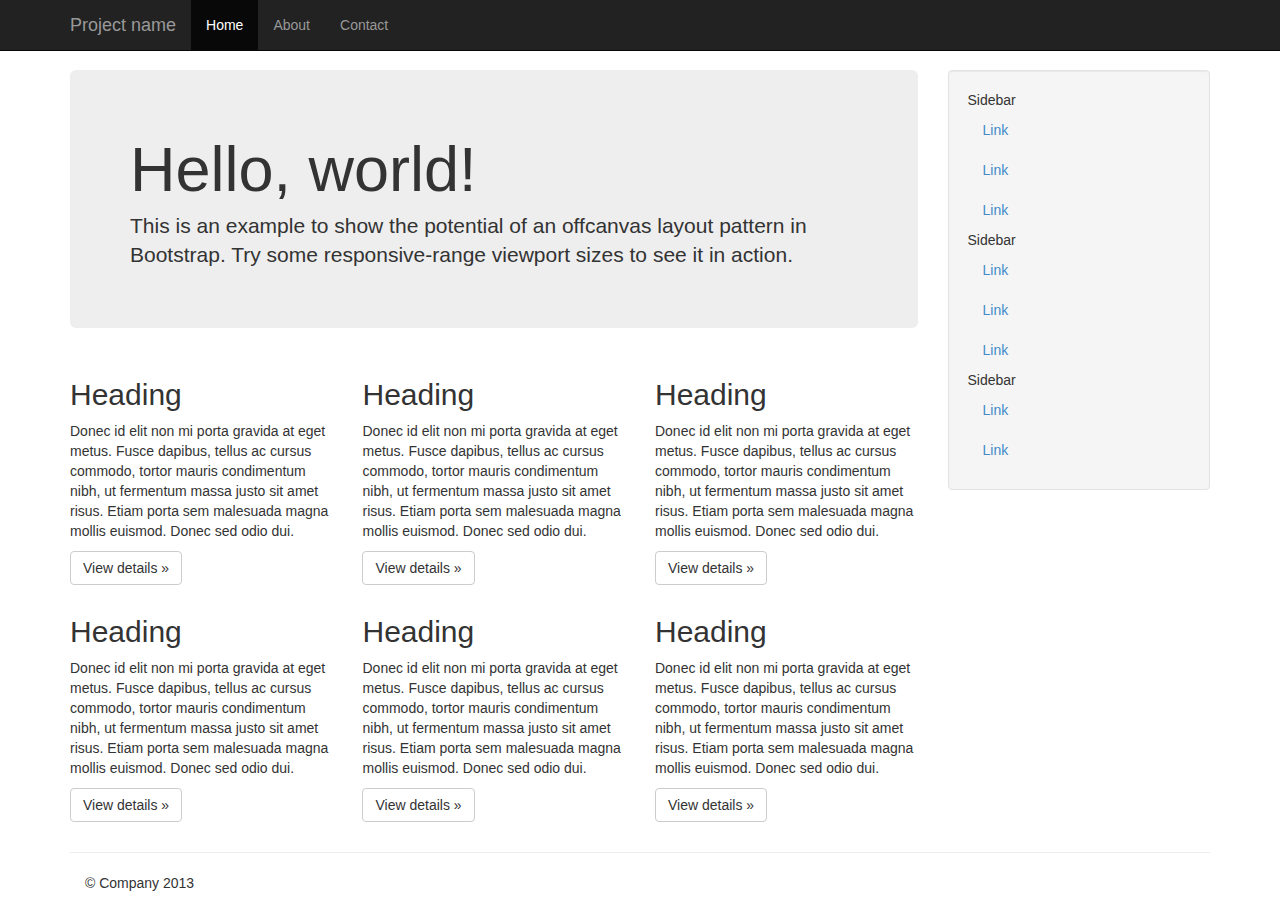
<file: bootstrap/bootstrap-3.0.0/examples/offcanvas/index.html>
<!DOCTYPE html>
<html lang="en">
  <head>
    <meta charset="utf-8">
    <meta name="viewport" content="width=device-width, initial-scale=1.0">
    <meta name="description" content="">
    <meta name="author" content="">
    <link rel="shortcut icon" href="../../assets/ico/favicon.png">

    <title>Off Canvas Template for Bootstrap</title>

    <!-- Bootstrap core CSS -->
    <link href="../../dist/css/bootstrap.min.css" rel="stylesheet">

    <!-- Custom styles for this template -->
    <link href="offcanvas.css" rel="stylesheet">

    <!-- HTML5 shim and Respond.js IE8 support of HTML5 elements and media queries -->
    <!--[if lt IE 9]>
      <script src="../../assets/js/html5shiv.js"></script>
      <script src="../../assets/js/respond.min.js"></script>
    <![endif]-->
  </head>

  <body>
    <div class="navbar navbar-fixed-top navbar-inverse" role="navigation">
      <div class="container">
        <div class="navbar-header">
          <button type="button" class="navbar-toggle" data-toggle="collapse" data-target=".navbar-collapse">
            <span class="icon-bar"></span>
            <span class="icon-bar"></span>
            <span class="icon-bar"></span>
          </button>
          <a class="navbar-brand" href="#">Project name</a>
        </div>
        <div class="collapse navbar-collapse">
          <ul class="nav navbar-nav">
            <li class="active"><a href="#">Home</a></li>
            <li><a href="#about">About</a></li>
            <li><a href="#contact">Contact</a></li>
          </ul>
        </div><!-- /.nav-collapse -->
      </div><!-- /.container -->
    </div><!-- /.navbar -->

    <div class="container">

      <div class="row row-offcanvas row-offcanvas-right">
        <div class="col-xs-12 col-sm-9">
          <p class="pull-right visible-xs">
            <button type="button" class="btn btn-primary btn-xs" data-toggle="offcanvas">Toggle nav</button>
          </p>
          <div class="jumbotron">
            <h1>Hello, world!</h1>
            <p>This is an example to show the potential of an offcanvas layout pattern in Bootstrap. Try some responsive-range viewport sizes to see it in action.</p>
          </div>
          <div class="row">
            <div class="col-6 col-sm-6 col-lg-4">
              <h2>Heading</h2>
              <p>Donec id elit non mi porta gravida at eget metus. Fusce dapibus, tellus ac cursus commodo, tortor mauris condimentum nibh, ut fermentum massa justo sit amet risus. Etiam porta sem malesuada magna mollis euismod. Donec sed odio dui. </p>
              <p><a class="btn btn-default" href="#">View details &raquo;</a></p>
            </div><!--/span-->
            <div class="col-6 col-sm-6 col-lg-4">
              <h2>Heading</h2>
              <p>Donec id elit non mi porta gravida at eget metus. Fusce dapibus, tellus ac cursus commodo, tortor mauris condimentum nibh, ut fermentum massa justo sit amet risus. Etiam porta sem malesuada magna mollis euismod. Donec sed odio dui. </p>
              <p><a class="btn btn-default" href="#">View details &raquo;</a></p>
            </div><!--/span-->
            <div class="col-6 col-sm-6 col-lg-4">
              <h2>Heading</h2>
              <p>Donec id elit non mi porta gravida at eget metus. Fusce dapibus, tellus ac cursus commodo, tortor mauris condimentum nibh, ut fermentum massa justo sit amet risus. Etiam porta sem malesuada magna mollis euismod. Donec sed odio dui. </p>
              <p><a class="btn btn-default" href="#">View details &raquo;</a></p>
            </div><!--/span-->
            <div class="col-6 col-sm-6 col-lg-4">
              <h2>Heading</h2>
              <p>Donec id elit non mi porta gravida at eget metus. Fusce dapibus, tellus ac cursus commodo, tortor mauris condimentum nibh, ut fermentum massa justo sit amet risus. Etiam porta sem malesuada magna mollis euismod. Donec sed odio dui. </p>
              <p><a class="btn btn-default" href="#">View details &raquo;</a></p>
            </div><!--/span-->
            <div class="col-6 col-sm-6 col-lg-4">
              <h2>Heading</h2>
              <p>Donec id elit non mi porta gravida at eget metus. Fusce dapibus, tellus ac cursus commodo, tortor mauris condimentum nibh, ut fermentum massa justo sit amet risus. Etiam porta sem malesuada magna mollis euismod. Donec sed odio dui. </p>
              <p><a class="btn btn-default" href="#">View details &raquo;</a></p>
            </div><!--/span-->
            <div class="col-6 col-sm-6 col-lg-4">
              <h2>Heading</h2>
              <p>Donec id elit non mi porta gravida at eget metus. Fusce dapibus, tellus ac cursus commodo, tortor mauris condimentum nibh, ut fermentum massa justo sit amet risus. Etiam porta sem malesuada magna mollis euismod. Donec sed odio dui. </p>
              <p><a class="btn btn-default" href="#">View details &raquo;</a></p>
            </div><!--/span-->
          </div><!--/row-->
        </div><!--/span-->

        <div class="col-xs-6 col-sm-3 sidebar-offcanvas" id="sidebar" role="navigation">
          <div class="well sidebar-nav">
            <ul class="nav">
              <li>Sidebar</li>
              <li class="active"><a href="#">Link</a></li>
              <li><a href="#">Link</a></li>
              <li><a href="#">Link</a></li>
              <li>Sidebar</li>
              <li><a href="#">Link</a></li>
              <li><a href="#">Link</a></li>
              <li><a href="#">Link</a></li>
              <li>Sidebar</li>
              <li><a href="#">Link</a></li>
              <li><a href="#">Link</a></li>
            </ul>
          </div><!--/.well -->
        </div><!--/span-->
      </div><!--/row-->

      <hr>

      <footer>
        <p>&copy; Company 2013</p>
      </footer>

    </div><!--/.container-->



    <!-- Bootstrap core JavaScript
    ================================================== -->
    <!-- Placed at the end of the document so the pages load faster -->
    <script src="../../assets/js/jquery.js"></script>
    <script src="../../dist/js/bootstrap.min.js"></script>
    <script src="offcanvas.js"></script>
  </body>
</html>
</file>
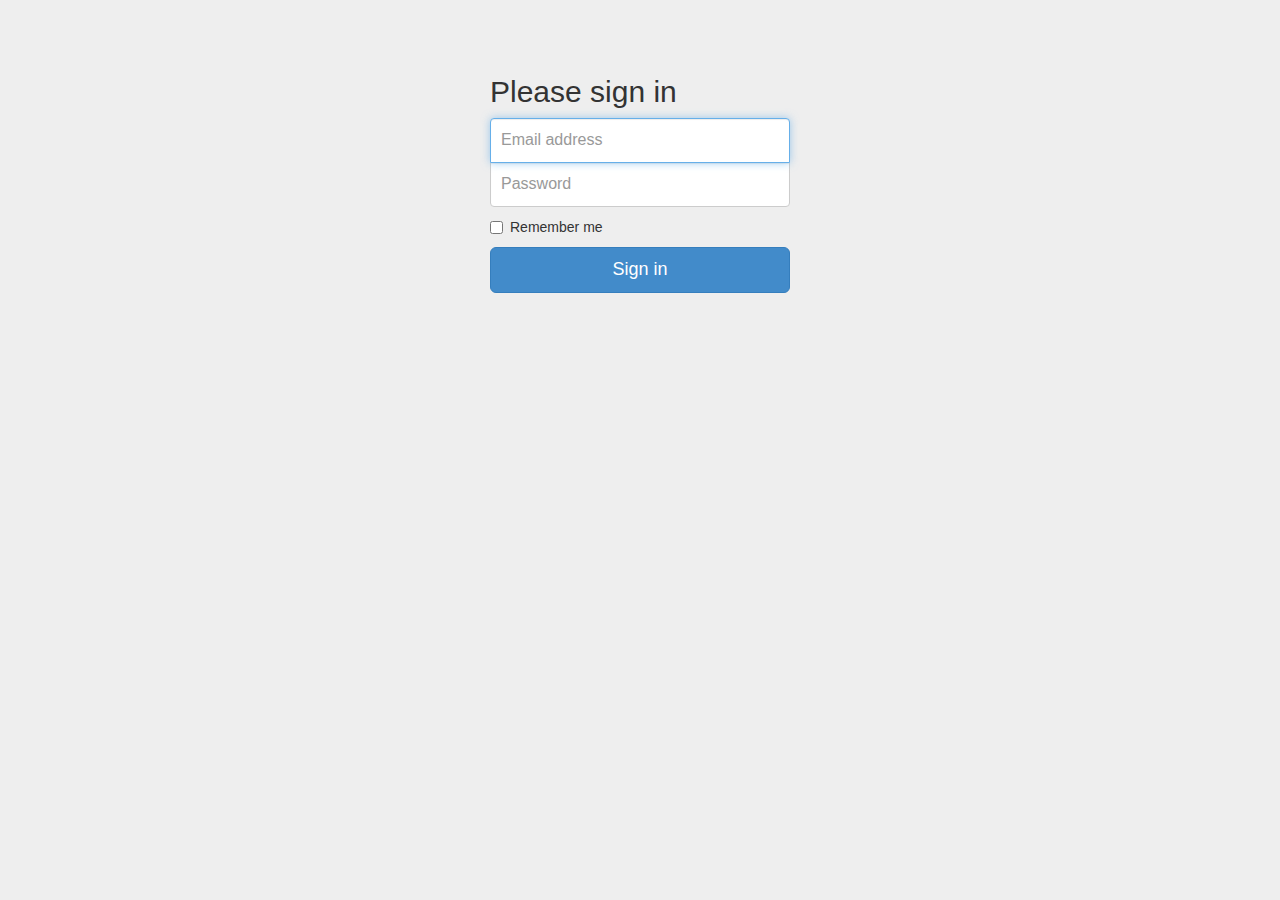
<file: bootstrap/bootstrap-3.0.0/examples/signin/index.html>
<!DOCTYPE html>
<html lang="en">
  <head>
    <meta charset="utf-8">
    <meta name="viewport" content="width=device-width, initial-scale=1.0">
    <meta name="description" content="">
    <meta name="author" content="">
    <link rel="shortcut icon" href="../../assets/ico/favicon.png">

    <title>Signin Template for Bootstrap</title>

    <!-- Bootstrap core CSS -->
    <link href="../../dist/css/bootstrap.css" rel="stylesheet">

    <!-- Custom styles for this template -->
    <link href="signin.css" rel="stylesheet">

    <!-- HTML5 shim and Respond.js IE8 support of HTML5 elements and media queries -->
    <!--[if lt IE 9]>
      <script src="../../assets/js/html5shiv.js"></script>
      <script src="../../assets/js/respond.min.js"></script>
    <![endif]-->
  </head>

  <body>

    <div class="container">

      <form class="form-signin">
        <h2 class="form-signin-heading">Please sign in</h2>
        <input type="text" class="form-control" placeholder="Email address" autofocus>
        <input type="password" class="form-control" placeholder="Password">
        <label class="checkbox">
          <input type="checkbox" value="remember-me"> Remember me
        </label>
        <button class="btn btn-lg btn-primary btn-block" type="submit">Sign in</button>
      </form>

    </div> <!-- /container -->


    <!-- Bootstrap core JavaScript
    ================================================== -->
    <!-- Placed at the end of the document so the pages load faster -->
  </body>
</html>
</file>
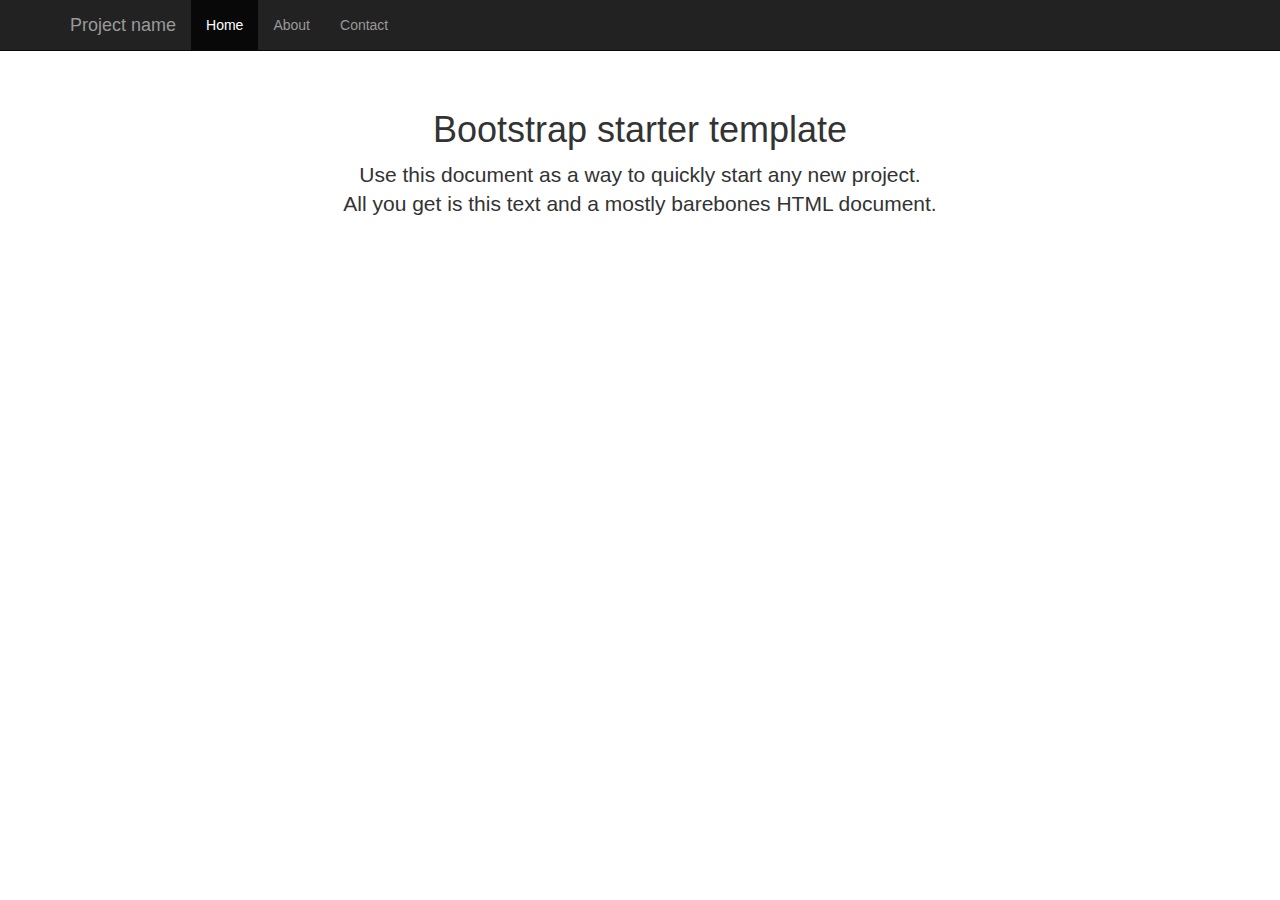
<file: bootstrap/bootstrap-3.0.0/examples/starter-template/index.html>
<!DOCTYPE html>
<html lang="en">
  <head>
    <meta charset="utf-8">
    <meta name="viewport" content="width=device-width, initial-scale=1.0">
    <meta name="description" content="">
    <meta name="author" content="">
    <link rel="shortcut icon" href="../../assets/ico/favicon.png">

    <title>Starter Template for Bootstrap</title>

    <!-- Bootstrap core CSS -->
    <link href="../../dist/css/bootstrap.css" rel="stylesheet">

    <!-- Custom styles for this template -->
    <link href="starter-template.css" rel="stylesheet">

    <!-- HTML5 shim and Respond.js IE8 support of HTML5 elements and media queries -->
    <!--[if lt IE 9]>
      <script src="../../assets/js/html5shiv.js"></script>
      <script src="../../assets/js/respond.min.js"></script>
    <![endif]-->
  </head>

  <body>

    <div class="navbar navbar-inverse navbar-fixed-top">
      <div class="container">
        <div class="navbar-header">
          <button type="button" class="navbar-toggle" data-toggle="collapse" data-target=".navbar-collapse">
            <span class="icon-bar"></span>
            <span class="icon-bar"></span>
            <span class="icon-bar"></span>
          </button>
          <a class="navbar-brand" href="#">Project name</a>
        </div>
        <div class="collapse navbar-collapse">
          <ul class="nav navbar-nav">
            <li class="active"><a href="#">Home</a></li>
            <li><a href="#about">About</a></li>
            <li><a href="#contact">Contact</a></li>
          </ul>
        </div><!--/.nav-collapse -->
      </div>
    </div>

    <div class="container">

      <div class="starter-template">
        <h1>Bootstrap starter template</h1>
        <p class="lead">Use this document as a way to quickly start any new project.<br> All you get is this text and a mostly barebones HTML document.</p>
      </div>

    </div><!-- /.container -->


    <!-- Bootstrap core JavaScript
    ================================================== -->
    <!-- Placed at the end of the document so the pages load faster -->
    <script src="../../assets/js/jquery.js"></script>
    <script src="../../dist/js/bootstrap.min.js"></script>
  </body>
</html>
</file>
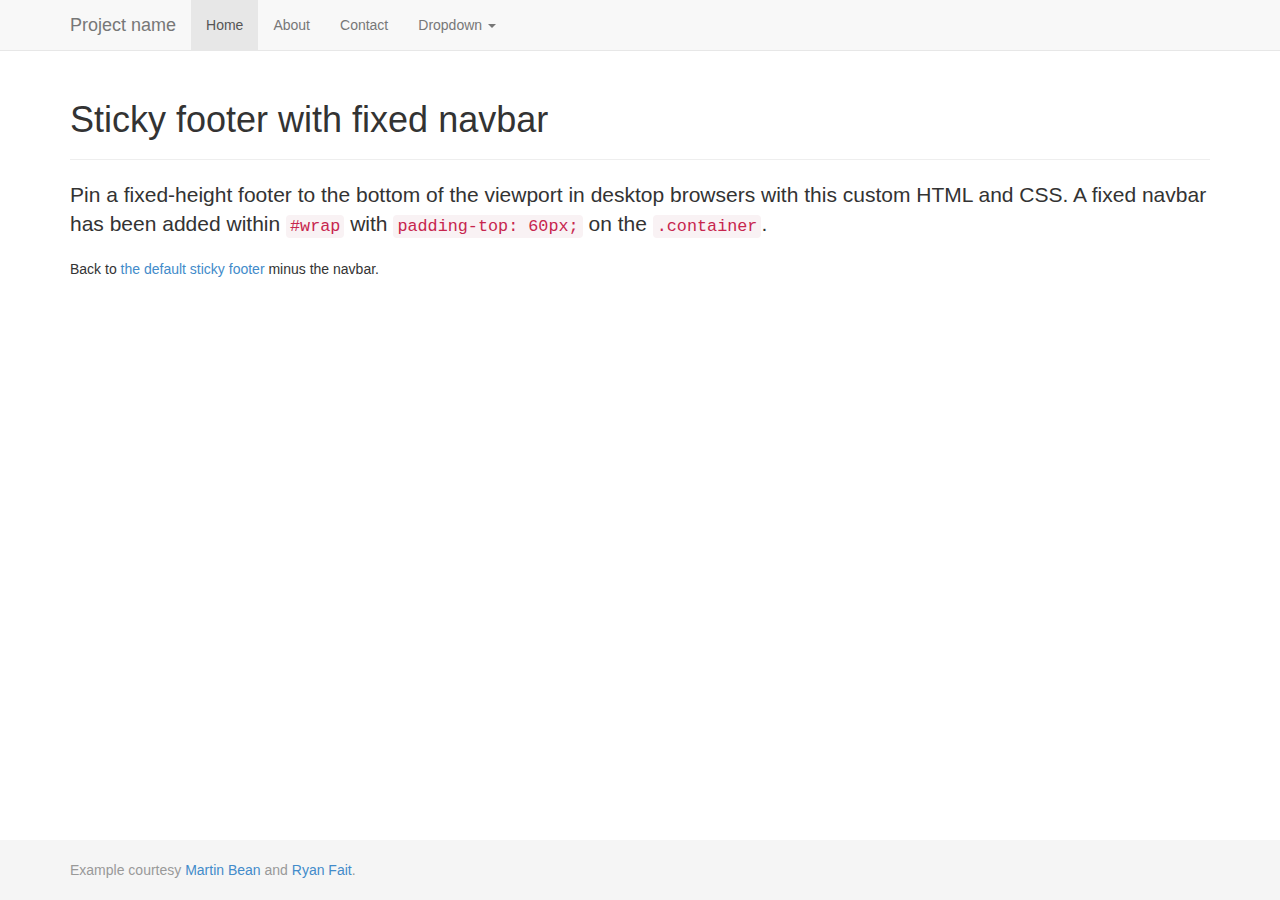
<file: bootstrap/bootstrap-3.0.0/examples/sticky-footer-navbar/index.html>
<!DOCTYPE html>
<html lang="en">
  <head>
    <meta charset="utf-8">
    <meta name="viewport" content="width=device-width, initial-scale=1.0">
    <meta name="description" content="">
    <meta name="author" content="">
    <link rel="shortcut icon" href="../../assets/ico/favicon.png">

    <title>Sticky Footer Navbar Template for Bootstrap</title>

    <!-- Bootstrap core CSS -->
    <link href="../../dist/css/bootstrap.css" rel="stylesheet">

    <!-- Custom styles for this template -->
    <link href="sticky-footer-navbar.css" rel="stylesheet">

    <!-- HTML5 shim and Respond.js IE8 support of HTML5 elements and media queries -->
    <!--[if lt IE 9]>
      <script src="../../assets/js/html5shiv.js"></script>
      <script src="../../assets/js/respond.min.js"></script>
    <![endif]-->
  </head>

  <body>

    <!-- Wrap all page content here -->
    <div id="wrap">

      <!-- Fixed navbar -->
      <div class="navbar navbar-default navbar-fixed-top">
        <div class="container">
          <div class="navbar-header">
            <button type="button" class="navbar-toggle" data-toggle="collapse" data-target=".navbar-collapse">
              <span class="icon-bar"></span>
              <span class="icon-bar"></span>
              <span class="icon-bar"></span>
            </button>
            <a class="navbar-brand" href="#">Project name</a>
          </div>
          <div class="collapse navbar-collapse">
            <ul class="nav navbar-nav">
              <li class="active"><a href="#">Home</a></li>
              <li><a href="#about">About</a></li>
              <li><a href="#contact">Contact</a></li>
              <li class="dropdown">
                <a href="#" class="dropdown-toggle" data-toggle="dropdown">Dropdown <b class="caret"></b></a>
                <ul class="dropdown-menu">
                  <li><a href="#">Action</a></li>
                  <li><a href="#">Another action</a></li>
                  <li><a href="#">Something else here</a></li>
                  <li class="divider"></li>
                  <li class="dropdown-header">Nav header</li>
                  <li><a href="#">Separated link</a></li>
                  <li><a href="#">One more separated link</a></li>
                </ul>
              </li>
            </ul>
          </div><!--/.nav-collapse -->
        </div>
      </div>

      <!-- Begin page content -->
      <div class="container">
        <div class="page-header">
          <h1>Sticky footer with fixed navbar</h1>
        </div>
        <p class="lead">Pin a fixed-height footer to the bottom of the viewport in desktop browsers with this custom HTML and CSS. A fixed navbar has been added within <code>#wrap</code> with <code>padding-top: 60px;</code> on the <code>.container</code>.</p>
        <p>Back to <a href="../sticky-footer">the default sticky footer</a> minus the navbar.</p>
      </div>
    </div>

    <div id="footer">
      <div class="container">
        <p class="text-muted credit">Example courtesy <a href="http://martinbean.co.uk">Martin Bean</a> and <a href="http://ryanfait.com/sticky-footer/">Ryan Fait</a>.</p>
      </div>
    </div>


    <!-- Bootstrap core JavaScript
    ================================================== -->
    <!-- Placed at the end of the document so the pages load faster -->
    <script src="../../assets/js/jquery.js"></script>
    <script src="../../dist/js/bootstrap.min.js"></script>
  </body>
</html>
</file>
<file: bootstrap/bootstrap-3.0.0/examples/grid/grid.css>
.container {
  padding-left: 15px;
  padding-right: 15px;
}

h4 {
  margin-top: 25px;
}
.row {
  margin-bottom: 20px;
}
.row .row {
  margin-top: 10px;
  margin-bottom: 0;
}
[class*="col-"] {
  padding-top: 15px;
  padding-bottom: 15px;
  background-color: #eee;
  border: 1px solid #ddd;
  background-color: rgba(86,61,124,.15);
  border: 1px solid rgba(86,61,124,.2);
}

hr {
  margin-top: 40px;
  margin-bottom: 40px;
}
</file>
<file: bootstrap/bootstrap-3.0.0/examples/jumbotron-narrow/jumbotron-narrow.css>
/* Space out content a bit */
body {
  padding-top: 20px;
  padding-bottom: 20px;
}

/* Everything but the jumbotron gets side spacing for mobile first views */
.header,
.marketing,
.footer {
  padding-left: 15px;
  padding-right: 15px;
}

/* Custom page header */
.header {
  border-bottom: 1px solid #e5e5e5;
}
/* Make the masthead heading the same height as the navigation */
.header h3 {
  margin-top: 0;
  margin-bottom: 0;
  line-height: 40px;
  padding-bottom: 19px;
}

/* Custom page footer */
.footer {
  padding-top: 19px;
  color: #777;
  border-top: 1px solid #e5e5e5;
}

/* Customize container */
@media (min-width: 768px) {
  .container {
    max-width: 730px;
  }
}
.container-narrow > hr {
  margin: 30px 0;
}

/* Main marketing message and sign up button */
.jumbotron {
  text-align: center;
  border-bottom: 1px solid #e5e5e5;
}
.jumbotron .btn {
  font-size: 21px;
  padding: 14px 24px;
}

/* Supporting marketing content */
.marketing {
  margin: 40px 0;
}
.marketing p + h4 {
  margin-top: 28px;
}

/* Responsive: Portrait tablets and up */
@media screen and (min-width: 768px) {
  /* Remove the padding we set earlier */
  .header,
  .marketing,
  .footer {
    padding-left: 0;
    padding-right: 0;
  }
  /* Space out the masthead */
  .header {
    margin-bottom: 30px;
  }
  /* Remove the bottom border on the jumbotron for visual effect */
  .jumbotron {
    border-bottom: 0;
  }
}
</file>
<file: bootstrap/bootstrap-3.0.0/examples/jumbotron/jumbotron.css>
/* Move down content because we have a fixed navbar that is 50px tall */
body {
  padding-top: 50px;
  padding-bottom: 20px;
}
</file>
<file: bootstrap/bootstrap-3.0.0/examples/justified-nav/justified-nav.css>
body {
  padding-top: 20px;
}

.footer {
  border-top: 1px solid #eee;
  margin-top: 40px;
  padding-top: 40px;
  padding-bottom: 40px;
}

/* Main marketing message and sign up button */
.jumbotron {
  text-align: center;
  background-color: transparent;
}
.jumbotron .btn {
  font-size: 21px;
  padding: 14px 24px;
}

/* Customize the nav-justified links to be fill the entire space of the .navbar */

.nav-justified {
  background-color: #eee;
  border-radius: 5px;
  border: 1px solid #ccc;
}
.nav-justified > li > a {
  padding-top: 15px;
  padding-bottom: 15px;
  color: #777;
  font-weight: bold;
  text-align: center;
  border-bottom: 1px solid #d5d5d5;
  background-color: #e5e5e5; /* Old browsers */
  background-repeat: repeat-x; /* Repeat the gradient */
  background-image: -moz-linear-gradient(top, #f5f5f5 0%, #e5e5e5 100%); /* FF3.6+ */
  background-image: -webkit-gradient(linear, left top, left bottom, color-stop(0%,#f5f5f5), color-stop(100%,#e5e5e5)); /* Chrome,Safari4+ */
  background-image: -webkit-linear-gradient(top, #f5f5f5 0%,#e5e5e5 100%); /* Chrome 10+,Safari 5.1+ */
  background-image: -ms-linear-gradient(top, #f5f5f5 0%,#e5e5e5 100%); /* IE10+ */
  background-image: -o-linear-gradient(top, #f5f5f5 0%,#e5e5e5 100%); /* Opera 11.10+ */
  filter: progid:DXImageTransform.Microsoft.gradient( startColorstr='#f5f5f5', endColorstr='#e5e5e5',GradientType=0 ); /* IE6-9 */
  background-image: linear-gradient(top, #f5f5f5 0%,#e5e5e5 100%); /* W3C */
}
.nav-justified > .active > a,
.nav-justified > .active > a:hover,
.nav-justified > .active > a:focus {
  background-color: #ddd;
  background-image: none;
  box-shadow: inset 0 3px 7px rgba(0,0,0,.15);
}
.nav-justified > li:first-child > a {
  border-radius: 5px 5px 0 0;
}
.nav-justified > li:last-child > a {
  border-bottom: 0;
  border-radius: 0 0 5px 5px;
}

@media (min-width: 768px) {
  .nav-justified {
    max-height: 52px;
  }
  .nav-justified > li > a {
    border-left: 1px solid #fff;
    border-right: 1px solid #d5d5d5;
  }
  .nav-justified > li:first-child > a {
    border-left: 0;
    border-radius: 5px 0 0 5px;
  }
  .nav-justified > li:last-child > a {
    border-radius: 0 5px 5px 0;
    border-right: 0;
  }
}

/* Responsive: Portrait tablets and up */
@media screen and (min-width: 768px) {
  /* Remove the padding we set earlier */
  .masthead,
  .marketing,
  .footer {
    padding-left: 0;
    padding-right: 0;
  }
}
</file>
<file: bootstrap/bootstrap-3.0.0/examples/navbar-fixed-top/navbar-fixed-top.css>
body {
  min-height: 2000px;
  padding-top: 70px;
}
</file>
<file: bootstrap/bootstrap-3.0.0/examples/navbar-static-top/navbar-static-top.css>
body {
  min-height: 2000px;
}

.navbar-static-top {
  margin-bottom: 19px;
}
</file>
<file: bootstrap/bootstrap-3.0.0/examples/navbar/navbar.css>
body {
padding: 30px;
}

.navbar {
margin-bottom: 30px;
}
</file>
<file: bootstrap/bootstrap-3.0.0/examples/non-responsive/non-responsive.css>
/* Template-specific stuff
 *
 * Customizations just for the template—these are not necessary for anything
 * with disabling the responsiveness.
 */

/* Account for fixed navbar */
body {
  padding-top: 70px;
  padding-bottom: 30px;
}

/* Finesse the page header spacing */
.page-header {
  margin-bottom: 30px;
}
.page-header .lead {
  margin-bottom: 10px;
}


/* Non-responsive overrides
 *
 * Utilitze the following CSS to disable the responsive-ness of the container,
 * grid system, and navbar.
 */

/* Reset the container */
.container {
  max-width: none !important;
  width: 970px;
}

/* Demonstrate the grids */
.col-xs-4 {
  padding-top: 15px;
  padding-bottom: 15px;
  background-color: #eee;
  border: 1px solid #ddd;
  background-color: rgba(86,61,124,.15);
  border: 1px solid rgba(86,61,124,.2);
}

.container .navbar-header,
.container .navbar-collapse {
  margin-right: 0;
  margin-left: 0;
}

/* Always float the navbar header */
.navbar-header {
  float: left;
}

/* Undo the collapsing navbar */
.navbar-collapse {
  display: block !important;
  height: auto !important;
  padding-bottom: 0;
  overflow: visible !important;
}

.navbar-toggle {
  display: none;
}

.navbar-brand {
  margin-left: -15px;
}

/* Always apply the floated nav */
.navbar-nav {
  float: left;
  margin: 0;
}
.navbar-nav > li {
  float: left;
}
.navbar-nav > li > a {
  padding: 15px;
}

/* Redeclare since we override the float above */
.navbar-nav.navbar-right {
  float: right;
}

/* Undo custom dropdowns */
.navbar .open .dropdown-menu {
  position: absolute;
  float: left;
  background-color: #fff;
  border: 1px solid #cccccc;
  border: 1px solid rgba(0, 0, 0, 0.15);
  border-width: 0 1px 1px;
  border-radius: 0 0 4px 4px;
  -webkit-box-shadow: 0 6px 12px rgba(0, 0, 0, 0.175);
          box-shadow: 0 6px 12px rgba(0, 0, 0, 0.175);
}
.navbar .open .dropdown-menu > li > a {
  color: #333;
}
.navbar .open .dropdown-menu > li > a:hover,
.navbar .open .dropdown-menu > li > a:focus,
.navbar .open .dropdown-menu > .active > a,
.navbar .open .dropdown-menu > .active > a:hover,
.navbar .open .dropdown-menu > .active > a:focus {
  color: #fff !important;
  background-color: #428bca !important;
}
.navbar .open .dropdown-menu > .disabled > a,
.navbar .open .dropdown-menu > .disabled > a:hover,
.navbar .open .dropdown-menu > .disabled > a:focus {
  color: #999 !important;
  background-color: transparent !important;
}
</file>
<file: bootstrap/bootstrap-3.0.0/examples/offcanvas/offcanvas.css>
/*
 * Style twaks
 * --------------------------------------------------
 */
body {
  padding-top: 70px;
}
footer {
  padding-left: 15px;
  padding-right: 15px;
}

/*
 * Off Canvas
 * --------------------------------------------------
 */
@media screen and (max-width: 768px) {
  .row-offcanvas {
    position: relative;
    -webkit-transition: all 0.25s ease-out;
    -moz-transition: all 0.25s ease-out;
    transition: all 0.25s ease-out;
  }

  .row-offcanvas-right
  .sidebar-offcanvas {
    right: -50%; /* 6 columns */
  }

  .row-offcanvas-left
  .sidebar-offcanvas {
    left: -50%; /* 6 columns */
  }

  .row-offcanvas-right.active {
    right: 50%; /* 6 columns */
  }

  .row-offcanvas-left.active {
    left: 50%; /* 6 columns */
  }

  .sidebar-offcanvas {
    position: absolute;
    top: 0;
    width: 50%; /* 6 columns */
  }
}
</file>
<file: bootstrap/bootstrap-3.0.0/examples/signin/signin.css>
body {
  padding-top: 40px;
  padding-bottom: 40px;
  background-color: #eee;
}

.form-signin {
  max-width: 330px;
  padding: 15px;
  margin: 0 auto;
}
.form-signin .form-signin-heading,
.form-signin .checkbox {
  margin-bottom: 10px;
}
.form-signin .checkbox {
  font-weight: normal;
}
.form-signin .form-control {
  position: relative;
  font-size: 16px;
  height: auto;
  padding: 10px;
  -webkit-box-sizing: border-box;
     -moz-box-sizing: border-box;
          box-sizing: border-box;
}
.form-signin .form-control:focus {
  z-index: 2;
}
.form-signin input[type="text"] {
  margin-bottom: -1px;
  border-bottom-left-radius: 0;
  border-bottom-right-radius: 0;
}
.form-signin input[type="password"] {
  margin-bottom: 10px;
  border-top-left-radius: 0;
  border-top-right-radius: 0;
}
</file>
<file: bootstrap/bootstrap-3.0.0/examples/starter-template/starter-template.css>
body {
  padding-top: 50px;
}
.starter-template {
  padding: 40px 15px;
  text-align: center;
}
</file>
<file: bootstrap/bootstrap-3.0.0/examples/sticky-footer-navbar/sticky-footer-navbar.css>
/* Sticky footer styles
-------------------------------------------------- */

html,
body {
  height: 100%;
  /* The html and body elements cannot have any padding or margin. */
}

/* Wrapper for page content to push down footer */
#wrap {
  min-height: 100%;
  height: auto !important;
  height: 100%;
  /* Negative indent footer by its height */
  margin: 0 auto -60px;
  /* Pad bottom by footer height */
  padding: 0 0 60px;
}

/* Set the fixed height of the footer here */
#footer {
  height: 60px;
  background-color: #f5f5f5;
}


/* Custom page CSS
-------------------------------------------------- */
/* Not required for template or sticky footer method. */

#wrap > .container {
  padding: 60px 15px 0;
}
.container .credit {
  margin: 20px 0;
}

#footer > .container {
  padding-left: 15px;
  padding-right: 15px;
}

code {
  font-size: 80%;
}
</file>
